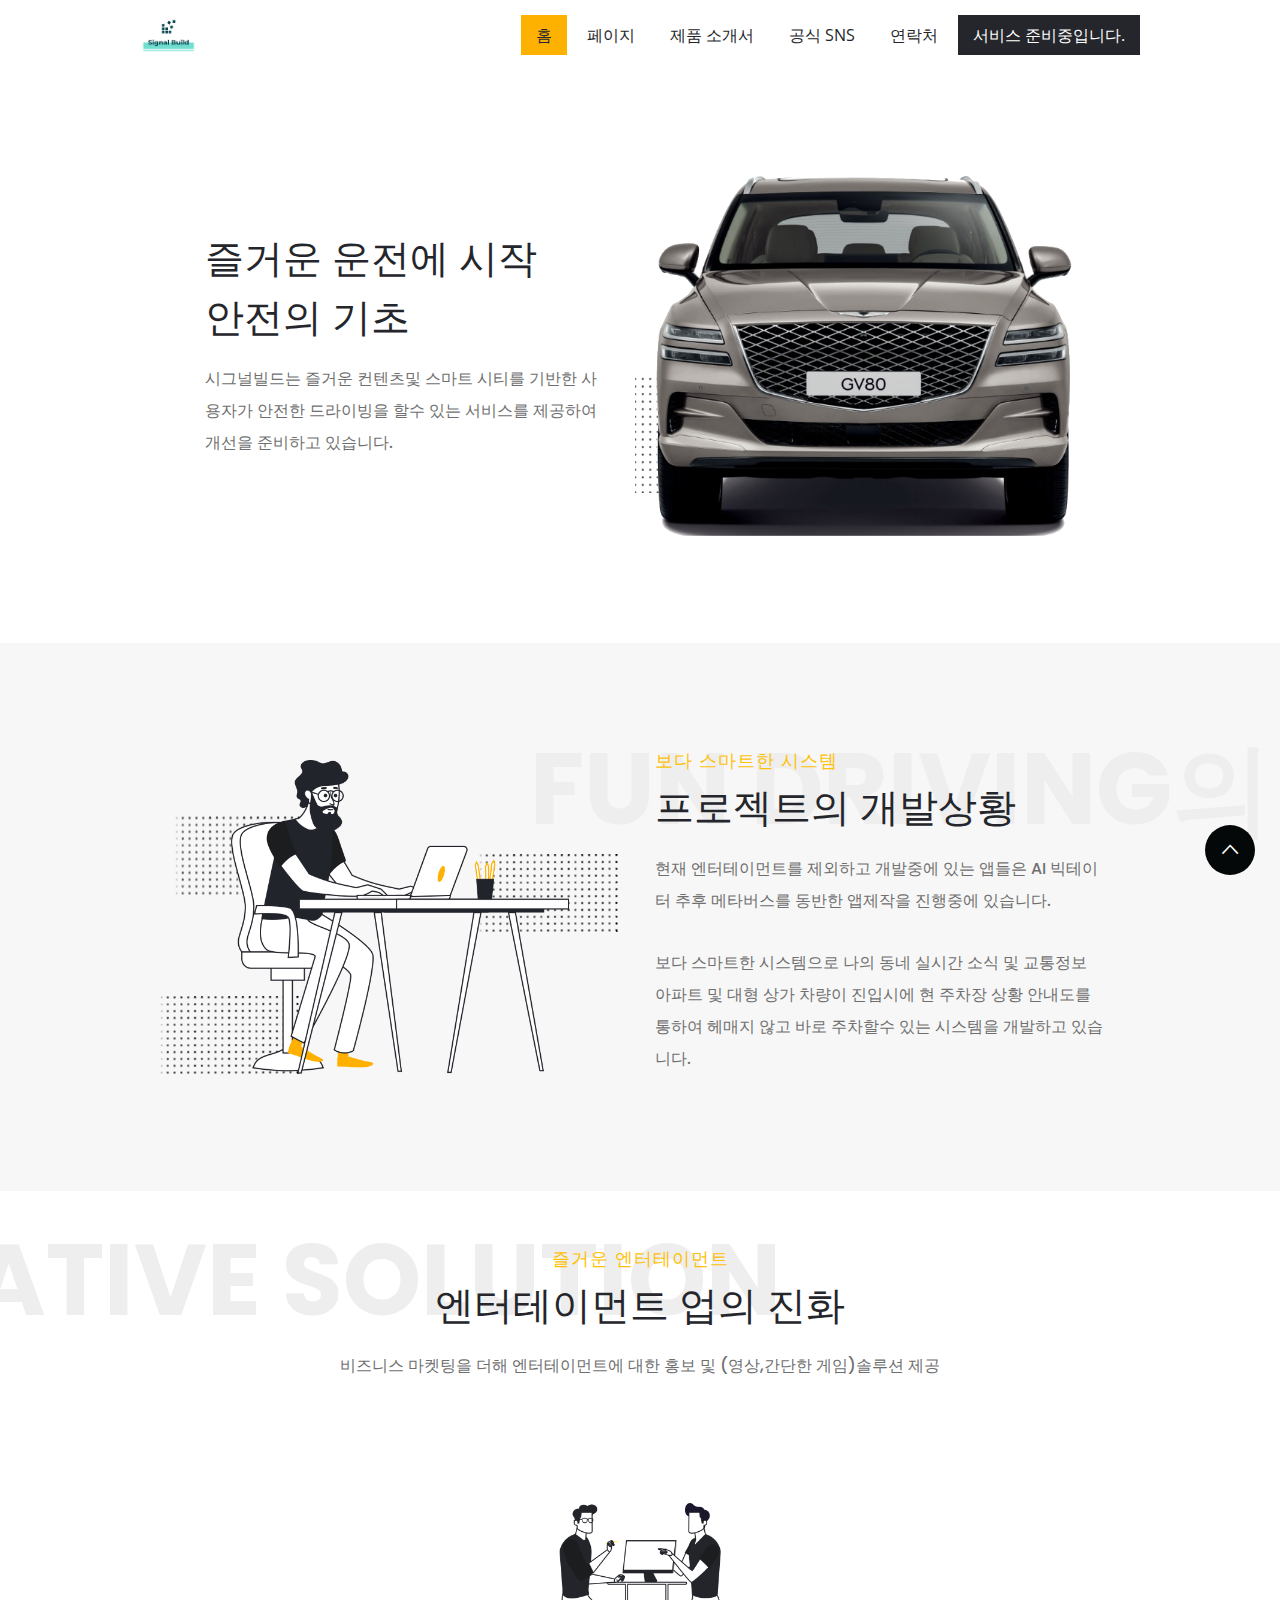
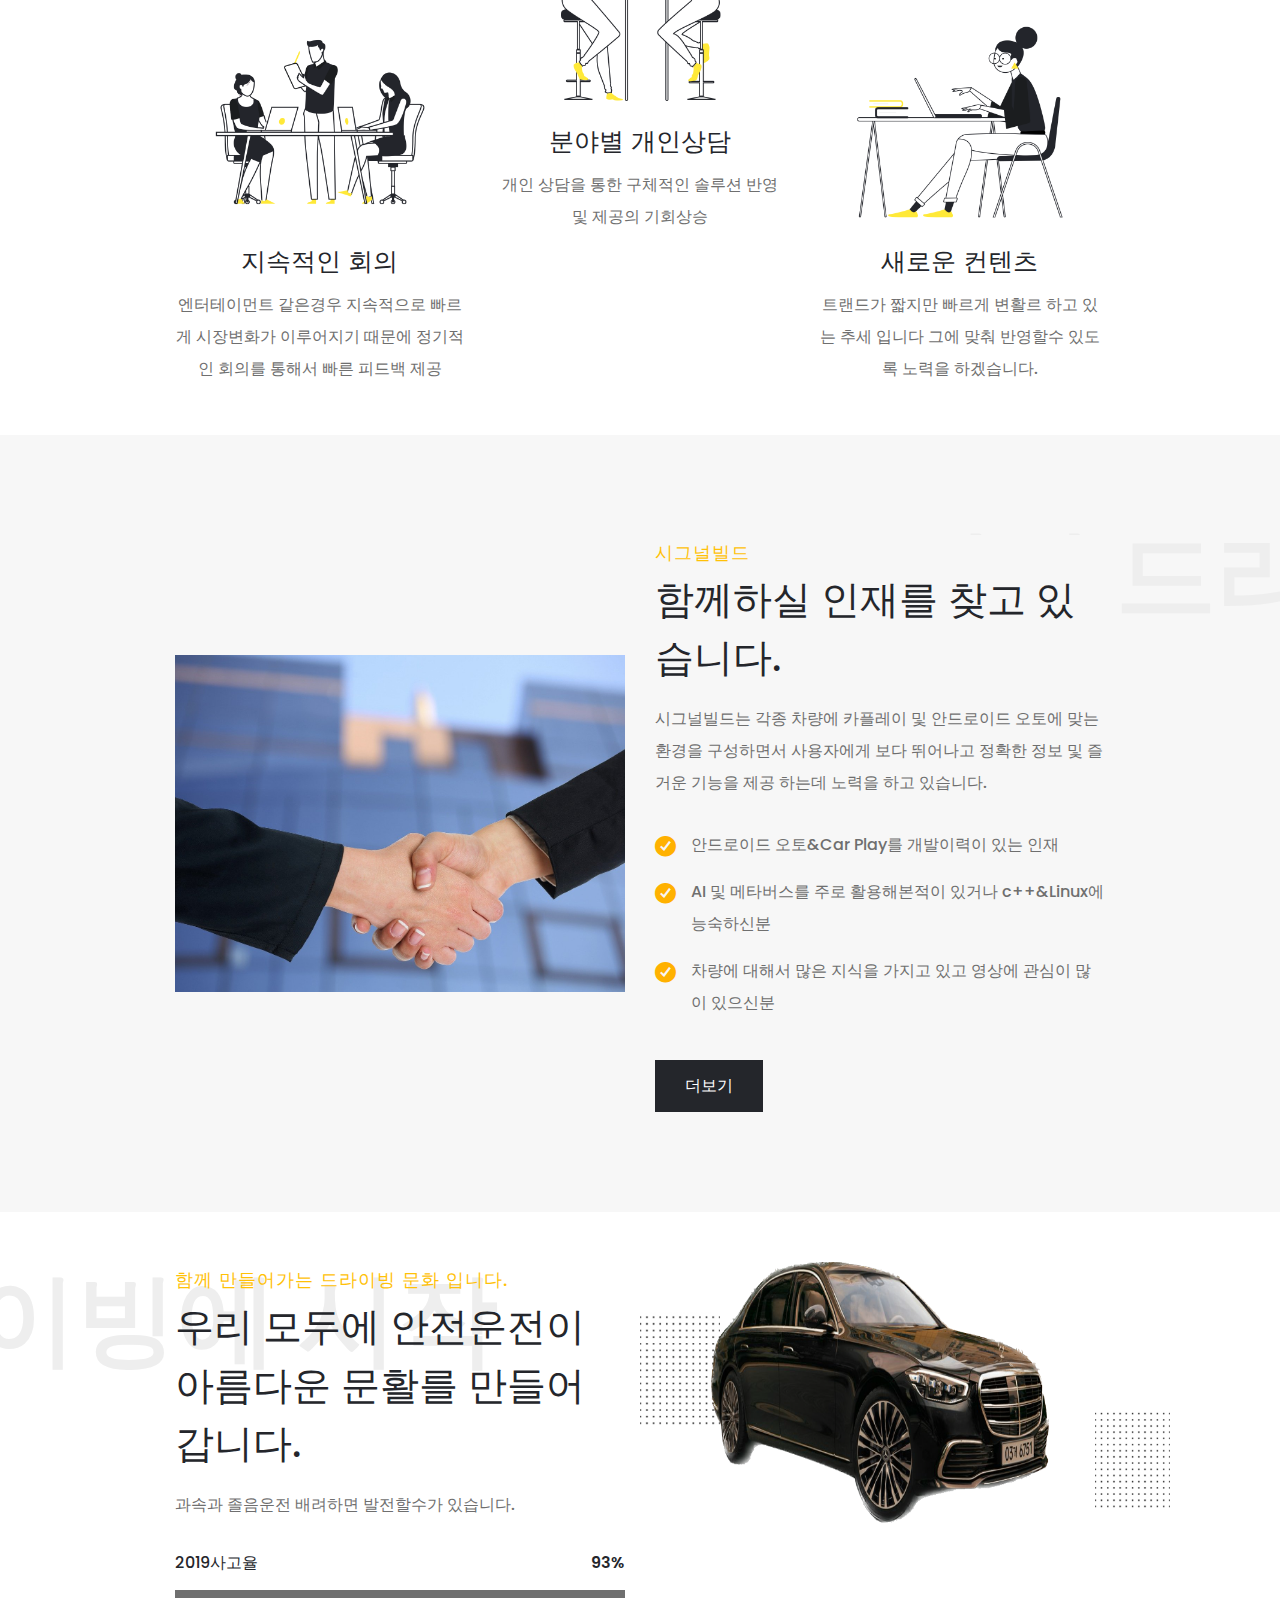
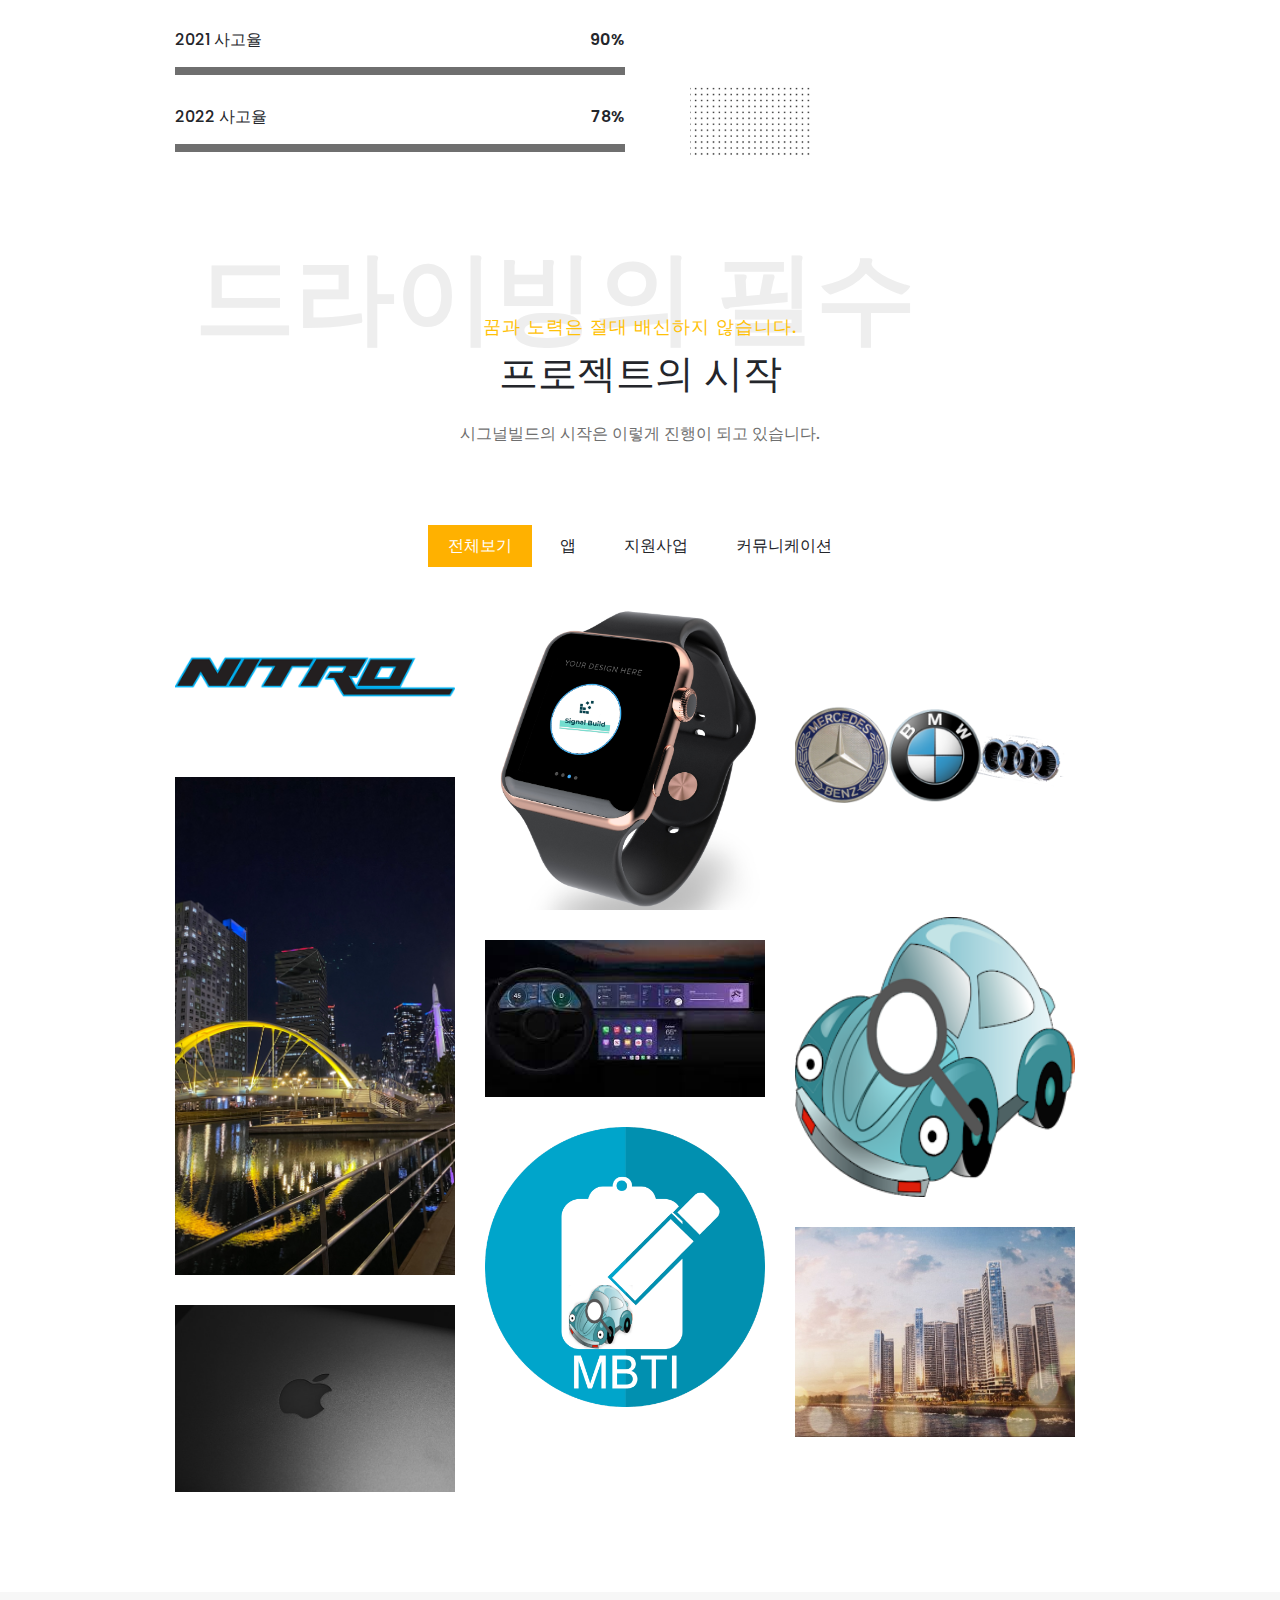
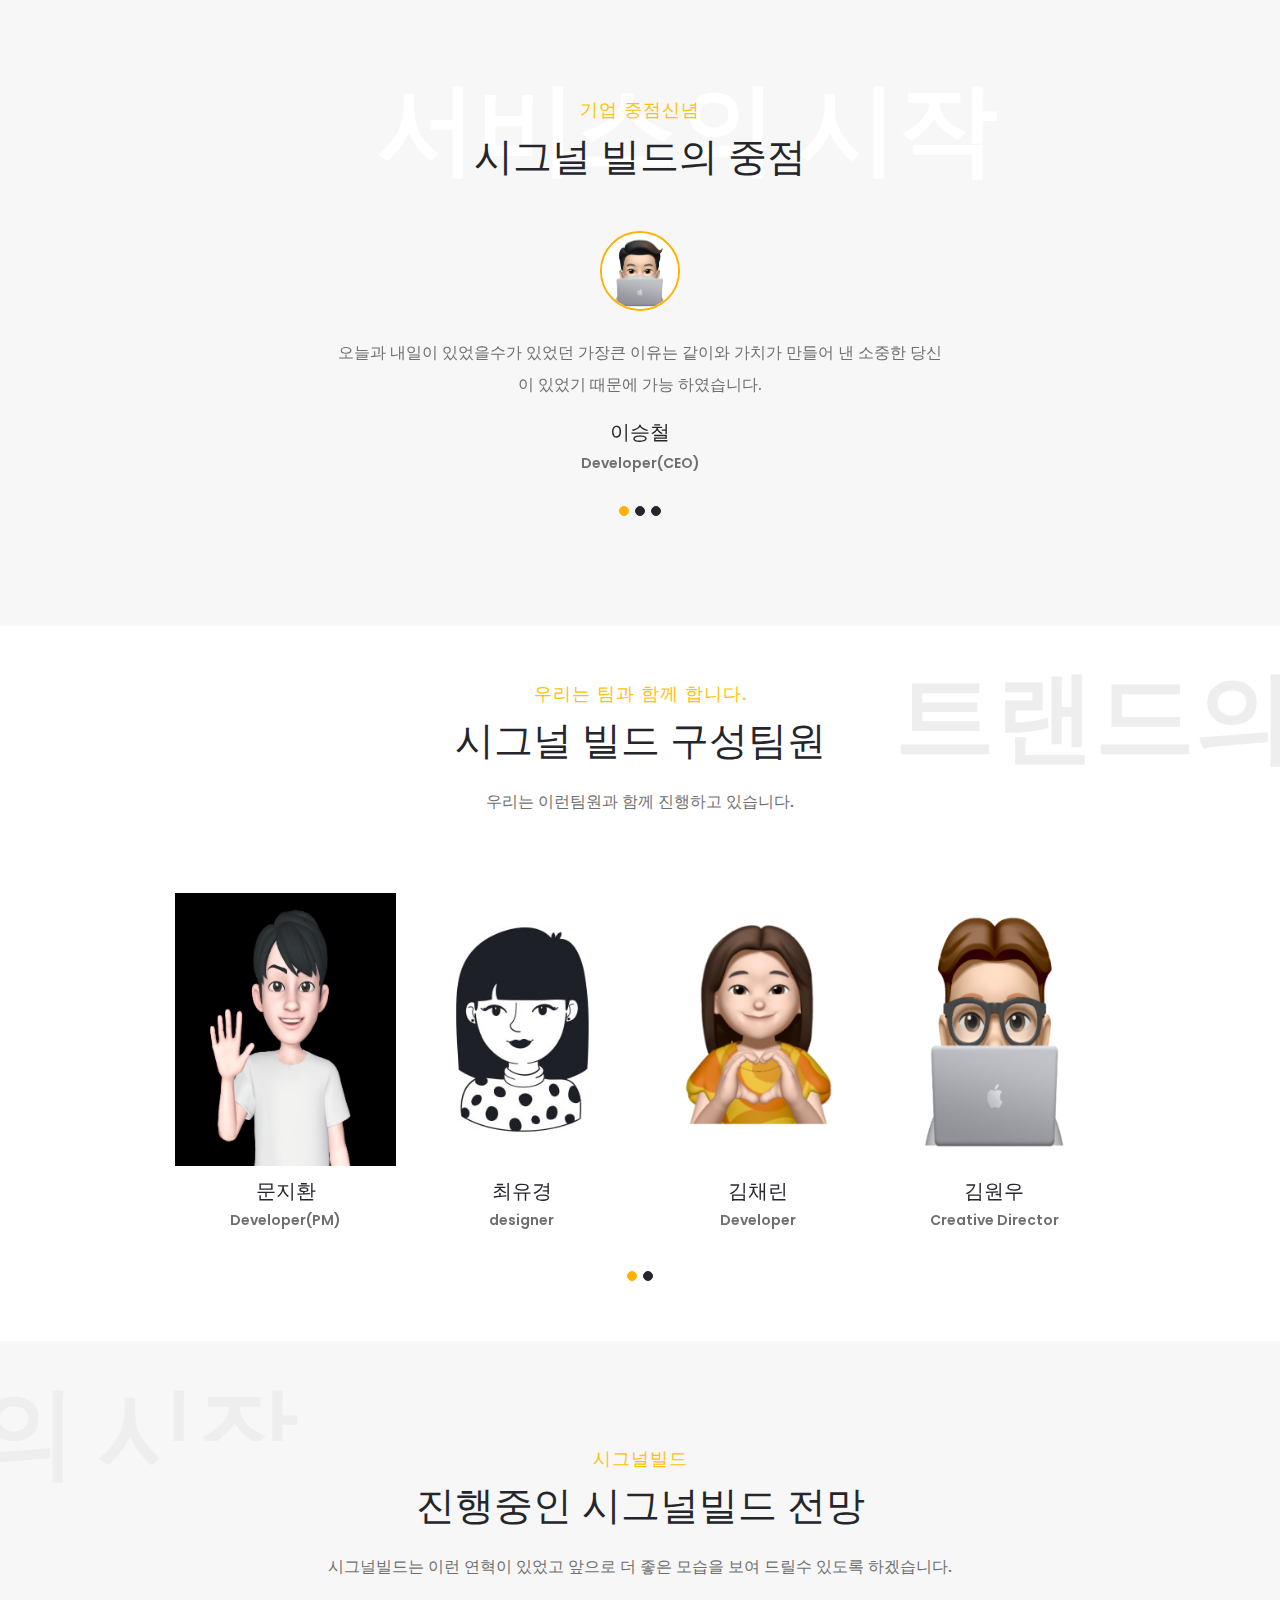
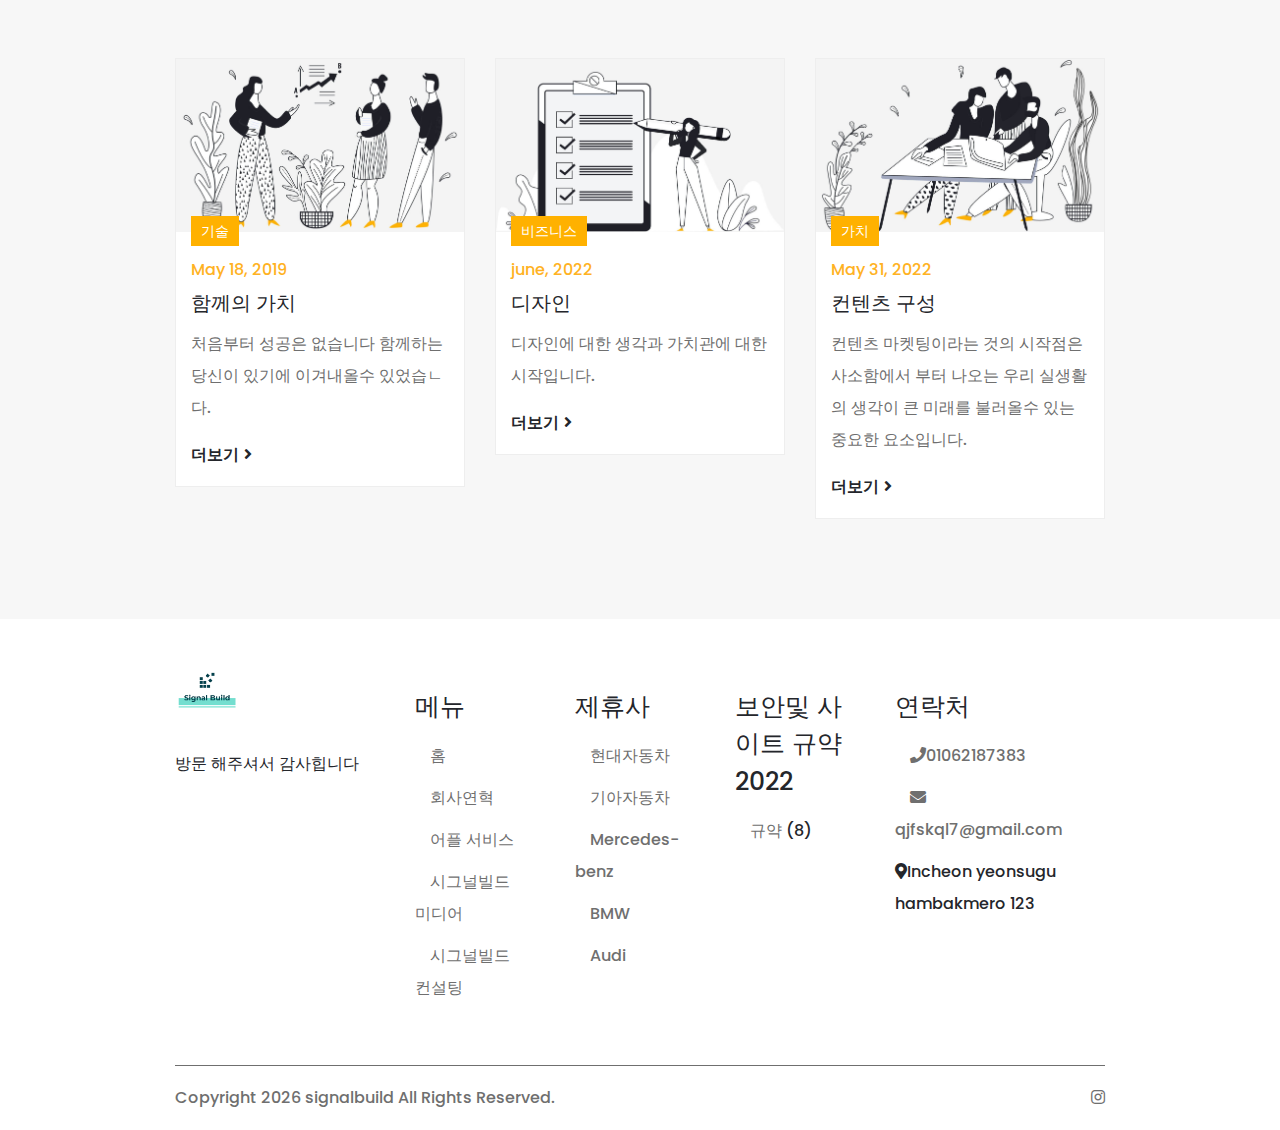
<file: html/index.html>
<!doctype html>
<html lang="ko">
   <head>
      <!-- Required meta tags -->
      <meta charset="utf-8">
      <meta property="og:url" content="https://signalbuild.netlify.app">
      <meta property="og:title" content="시그널빌드 - 펀한 드라이빙에 시작점">
      <meta property="og:description" content="편한 드라이빙에 시작 시그널 빌드입니다.">
      <meta property="og:image" content="https://signalbuild.netlify.app/logo.png">
      <meta property="og:type" content="website">
      <meta name="description" content="즐거운 드라이빙의 시작인 시그널 빌드 입니다.">
      <meta name="viewport" content="width=device-width, user-scalable=no">
      <meta property="og:image" content="https://signalbuild.netlify.app/signal/html/preview.png">
      <meta name="google-site-verification" content="rjaigj9p_mIY58AGvY9m81Uc2pw52qYnprjuLxuzDOk" />
      <meta name="naver-site-verification" content="3b1975da703b940334ece3cbda33af20294ccbc7" />
      
      <title>시그널빌드 - 펀한 드라이빙에 시작점</title>
      <!-- Favicon -->
      <link rel="shortcut icon" href="images/favicon.ico" />
      <!-- Bootstrap CSS -->
      <link rel="stylesheet" href="css/bootstrap.min.css">      
      <!-- Style CSS -->
      <link rel="stylesheet" href="css/animate.css">
      <!-- Typography CSS -->
      <link rel="stylesheet" href="css/typography.css">
      <!-- Style CSS -->
      <link rel="stylesheet" href="css/style.css">
      <!-- Responsive CSS -->
      <link rel="stylesheet" href="css/responsive.css">
   </head>
   <body>
      <!-- loading -->
      <div id="loading">
         <div id="loading-center">
            <img src="images/loader.gif" alt="loader">
         </div>
      </div>
      <!-- loading End -->
      <!-- Header Start -->
      <header id="main-header" class="header-one">
   <!-- menu start -->
   <nav id="menu-1" class="mega-menu" data-color="">
      <!-- menu list items container -->
      <div class="menu-list-items">
         <div class="container-fluid">
            <div class="row">
               <div class="col-sm-12">
                  <!-- menu logo -->
                  <ul class="menu-logo">
                     <li>
                        <a href="index.html"><img src="images/logo.png" alt="logo" class="img-fluid"></a>
                     </li>
                  </ul>
                  <!-- menu links -->
                  <ul class="menu-links">
                     <!-- active class -->
                     <li class="active">
                        <a href="javascript:void(0)">홈</a>
                        <!-- drop down multilevel  -->
                        <ul class="drop-down-multilevel">
                           <li class="active"><a href="index.html">시그널빌드</a></li>
                        </ul>
                     </li>
                     <li>
                        <a href="javascript:void(0)">페이지 </a>
                        <!-- drop down multilevel  -->
                        <ul class="drop-down-multilevel">
                           <li>
                              <a href="about-us.html">도움말 </a>
                              <!-- drop down second level -->                             
                           </li>
                           <li>
                              <a href="our-services.html">서비스 </a>
                              <!-- drop down second level -->      
                           </li>
                           <li>
                              <a href="clients-1.html">지원하는 클라이언트 </a>
                              <!-- drop down second level -->
                           </li>
                     </ul>
                  </li>
                  <li>
                     <a href="masonry-2-columns.html">제품 소개서</a>
                     <!-- drop down multilevel  -->
                     <ul class="drop-down-multilevel">
                     </ul>
                  </li>
                  <li>
                     <a href="https://www.instagram.com/signal_build/">공식 SNS</a>
                     <!-- drop down multilevel  -->
                     <ul class="drop-down-multilevel">
                     </ul>
                  </li>
                  <li>
                     <a href="contact-us.html">연락처</a>
                     <!-- drop down multilevel  -->
                  </li>
                  <li><a class="button btn-hdr" href="javascript:void(0)">서비스 준비중입니다.</a></li>
               </ul>
            </div>
         </div>
      </div>
   </div>
</nav>
<!-- menu end -->
</header>
<!-- Header End -->
      <!-- Slider Banner Start -->
      <div class="container">
      <div class="iq-banner">
         <div class="row slider-row justify-content-between">
            <div class="col-lg-6 align-self-center">
               <div class="slider-banner">
                  <h2 class="text-uppercase mb-3">즐거운 운전에 시작<br>안전의 기초</h2>
                  <p class="pr-lg-4 mb-4">시그널빌드는 즐거운 컨텐츠및 스마트 시티를 기반한 사용자가 안전한 드라이빙을 할수 있는 서비스를 제공하여 개선을 준비하고 있습니다.</p>
               </div>
            </div>
            <div class="col-lg-6">
               <div class="slider-image-1 slide-1">
                  <!-- <div class="slider-1"></div> -->
                  <div class="slider-2"></div>
                  <div class="slider-3"></div>
                  <div class="slider-4"></div>
                  <img class="banner-img img-fluid center-block wow bounce" src="images/slider/banner-1/new banner.png" alt="">
               </div>
            </div>
          </div>
      </div>
      </div>
      <!-- Slider Banner End -->
      <!-- Main-Content Start -->
      <div class="main-content">
         <!-- About-us Start -->
         <section id="iq-aboutus" class="iq-aboutus overview-block-ptb gray-bg">
            <div class="container">
               <div class="row align-items-center">
                  <div class="col-lg-6 text-center">
                     <img src="images/about/01.png" class="img-fluid w-75" alt="#">
                     <div class="iq-objects-style-1">
                        <span class="iq-objects-01" data-bottom="transform:translatey(-50px)" data-top="transform:translatey(-50px);">
                           <img src="images/effect/dotted-pattern-black.png" alt="drive02">
                        </span>
                        <span class="iq-objects-02" data-bottom="transform:translatey(50px)" data-top="transform:translatey(-100px);">
                           <img src="images/effect/dotted-pattern-black.png" alt="drive02">
                        </span>
                        <span class="iq-objects-03" data-bottom="transform:translatex(50px)" data-top="transform:translatex(-100px);">
                           <img src="images/effect/dotted-pattern-black.png" alt="drive02">
                        </span>
                     </div>
                  </div>
                  <div class="col-lg-6">
                     <div class="title-box text-left">
                        <span class="text-warning">보다 스마트한 시스템</span>
                        <h2 class="title">프로젝트의 개발상황</h2>
                        <p class="mb-0">현재 엔터테이먼트를 제외하고 개발중에 있는 앱들은 AI 빅테이터 추후 메타버스를 동반한 앱제작을 진행중에 있습니다.</p>
                     </div>
                     <p>보다 스마트한 시스템으로 나의 동네 실시간 소식 및 교통정보 아파트 및 대형 상가 차량이 진입시에 현 주차장 상황 안내도를 통하여 헤매지 않고 바로 주차할수 있는 시스템을 개발하고 있습니다.</p>
                  </div>
               </div>
            </div>
            <div class="scrolling-text top right default">
               <div data-bottom="transform:translatex(300px)" data-top="transform:translatex(0);">Fun Driving의 시작</div>
            </div>
         </section>
         <!-- About-us End -->
         <!-- Features Start -->
         <section class="iq-features">
            <div class="container">
               <div class="row">
                  <div class="col-lg-12 col-md-12">
                     <div class="title-box text-center">
                        <span class="text-warning">즐거운 엔터테이먼트</span>
                        <h2 class="title">엔터테이먼트 업의 진화</h2>
                        <p class="mb-0">비즈니스 마켓팅을 더해 엔터테이먼트에 대한 홍보 및 (영상,간단한 게임)솔루션 제공</p>
                     </div>
                  </div>
               </div>
               <div class="row">
                  <div class="col-lg-4 mb-lg-0 mb-5">
                     <div class="future-services text-center">
                        <div class="future-img mb-3">
                           <img src="images/features/01.png" class="img-fluid" alt="fancybox">
                        </div>
                        <h4 class="mb-2">지속적인 회의</h4>
                        <p class="mb-0">엔터테이먼트 같은경우 지속적으로 빠르게 시장변화가 이루어지기 때문에 정기적인 회의를 통해서 빠른 피드백 제공</p>
                     </div>
                  </div>
                  <div class="col-lg-4 mb-lg-0 mb-5">
                     <div class="future-services text-center mt-0">
                        <div class="future-img mb-3">
                           <img src="images/features/02.png" class="img-fluid" alt="fancybox">
                        </div>
                        <h4 class="mb-2">분야별 개인상담</h4>
                        <p class="mb-0">개인 상담을 통한 구체적인 솔루션 반영 및 제공의 기회상승</p>
                     </div>
                  </div>
                  <div class="col-lg-4">
                     <div class="future-services text-center">
                        <div class="future-img mb-3">
                           <img src="images/features/03.png" class="img-fluid" alt="fancybox">
                        </div>
                        <h4 class="mb-2">새로운 컨텐츠</h4>
                        <p class="mb-0">트랜드가 짧지만 빠르게 변활르 하고 있는 추세 입니다 그에 맞춰 반영할수 있도록 노력을 하겠습니다.</p>
                     </div>
                  </div>
               </div>
            </div>
            <div class="scrolling-text top left default">
               <div data-bottom="transform:translatex(-300px)" data-top="transform:translatex(0);">Creative Solution</div>
            </div>
         </section>
         <!-- Features End -->
         <!-- Project Start -->
         <section class="iq-project gray-bg">
            <div class="container gray-bg">
               <div class="row align-items-center">
                  <div class="col-lg-6 text-center">
                     <img src="images/project/handshake.jpg" class="img-fluid" alt="#">
                     <div class="iq-objects-style-1">
                        <span class="iq-objects-01" data-bottom="transform:translatey(-50px)" data-top="transform:translatey(-50px);">
                           <img src="images/effect/dotted-pattern-black.png" alt="drive02">
                        </span>
                        <span class="iq-objects-02" data-bottom="transform:translatey(50px)" data-top="transform:translatey(-100px);">
                           <img src="images/effect/dotted-pattern-black.png" alt="drive02">
                        </span>
                        <span class="iq-objects-03" data-bottom="transform:translatex(50px)" data-top="transform:translatex(-100px);">
                           <img src="images/effect/dotted-pattern-black.png" alt="drive02">
                        </span>
                     </div>
                  </div>
                  <div class="col-lg-6">
                     <div class="title-box text-left">
                        <span class="text-warning">시그널빌드</span>
                        <h2 class="title">함께하실 인재를 찾고 있습니다.</h2>
                        <p class="mb-0">시그널빌드는 각종 차량에 카플레이 및 안드로이드 오토에 맞는 환경을 구성하면서 사용자에게 보다 뛰어나고 정확한 정보 및 즐거운 기능을 제공 하는데 노력을 하고 있습니다.</p>
                     </div>
                     <ul class="iq-list">
                        <li><i class="ion ion-checkmark-circled"></i><span>안드로이드 오토&Car Play를 개발이력이 있는 인재</span></li>
                        <li><i class="ion ion-checkmark-circled"></i><span>AI 및 메타버스를 주로 활용해본적이 있거나 c++&Linux에 능숙하신분</span></li>
                        <li><i class="ion ion-checkmark-circled"></i><span>차량에 대해서 많은 지식을 가지고 있고 영상에 관심이 많이 있으신분</span></li>
                     </ul>
                     <a class="button " href="#">더보기</a>
                  </div>
               </div>
            </div>
            <div class="scrolling-text top right default">
               <div data-bottom="transform:translatex(300px)" data-top="transform:translatex(0);">펀한 드라이빙</div>
            </div>
         </section>
         <!-- Project End -->
         <!-- Progress Bar Start -->
         <section class="iq-progress">
            <div class="container">
               <div class="row flex-row-reverse">
                  <div class="col-lg-6 text-center">
                     <img src="images/choose-us/MB.png" class="img-fluid w-75" alt="fancybox">
                     <div class="iq-objects-style-2 right">
                        <span class="iq-objects-01" data-bottom="transform:translatey(-50px)" data-top="transform:translatey(-50px);">
                           <img src="images/effect/01.jpg" alt="drive02">
                        </span>
                        <span class="iq-objects-02" data-bottom="transform:translatey(50px)" data-top="transform:translatey(-100px);">
                           <img src="images/effect/02.jpg" alt="drive02">
                        </span>
                        <span class="iq-objects-03" data-bottom="transform:translatex(50px)" data-top="transform:translatex(-100px);">
                           <img src="images/effect/03.jpg" alt="drive02">
                        </span>
                     </div>
                  </div>
                  <div class="col-lg-6">
                     <div class="title-box text-left">
                        <span class="text-warning">함께 만들어가는 드라이빙 문화 입니다.</span>
                        <h2 class="title">우리 모두에 안전운전이 아름다운 문활를 만들어 갑니다.</h2>
                        <p class="mb-0">과속과 졸음운전 배려하면 발전할수가 있습니다.</p>
                     </div>
                     <div class="iq-services-box text-left">
                        <div class="services-content">
                           <h6>2019사고율</h6>
                           <span class="progress-value">93%</span>
                           <div class="iq-progress-bar">
                              <span data-percent="93"></span>
                           </div>
                        </div>
                        <div class="services-content">
                           <h6>2021 사고율</h6>
                           <span class="progress-value">90%</span>
                           <div class="iq-progress-bar">
                              <span data-percent="90"></span>
                           </div>
                        </div>
                        <div class="services-content">
                           <h6>2022 사고율</h6>
                           <span class="progress-value">78%</span>
                           <div class="iq-progress-bar">
                              <span data-percent="78"></span>
                           </div>
                        </div>
                     </div>
                  </div>
               </div>
            </div>
            <div class="scrolling-text top left default">
               <div data-bottom="transform:translatex(-300px)" data-top="transform:translatex(0);">드라이빙에 시작</div>
            </div>
         </section>
         <!-- Progress Bar End -->
         <!-- Portfolio-start  -->
         <section id="our-portfolio" class="iq-portfolio-page overview-block-ptb gray-light-bg">
            <div class="container">
               <div class="row">
                  <div class="col-lg-12">
                     <div class="title-box text-center">
                        <span class="text-warning">꿈과 노력은 절대 배신하지 않습니다.</span>
                        <h2 class="title">프로젝트의 시작</h2>
                        <p class="mb-0">시그널빌드의 시작은 이렇게 진행이 되고 있습니다.</p>
                     </div>
                  </div>
               </div>
               <div class="row">
                  <div class="col-sm-12">
                     <div class="iq-masonry-block">
                        <div class="isotope-filters isotope-tooltip">
                           <button data-filter="" class="active">전체보기</button>
                           <button data-filter=".branding">앱</button>
                           <button data-filter=".illustration">지원사업</button>
                           <button data-filter=".web-design">커뮤니케이션</button>
                        </div>
                        <div class="iq-masonry iq-columns-3 ">
                           <div class="iq-masonry-item branding">
                              <div class="iq-portfolio">
                                 <a href="portfolio-details.html" class="iq-portfolio-img"><img src="images/portfolio/04.jpg" class="img-fluid" alt="#"/></a>
                                 <div class="iq-portfolio-content">
                                    <h6><a href="portfolio-details.html">드라이버 부스트</a></h6>
                                    <ul>
                                       <li>브랜딩</li>
                                    </ul>
                                 </div>
                              </div>
                           </div>
                           <div class="iq-masonry-item web-design">
                              <div class="iq-portfolio">
                                 <a href="portfolio-details.html" class="iq-portfolio-img"><img src="images/portfolio/03.jpg" class="img-fluid" alt="#" /></a>
                                 <div class="iq-portfolio-content">
                                    <h6><a href="portfolio-details.html">프로젝트3</a></h6>
                                    <ul>
                                       <li>스마트 드라이빙 앱</li>
                                    </ul>
                                 </div>
                              </div>
                           </div>
                           <div class="iq-masonry-item illustration">
                              <div class="iq-portfolio">
                                 <a href="portfolio-details.html" class="iq-portfolio-img"><img src="images/portfolio/02.jpg" class="img-fluid" alt="#"  /></a>
                                 <div class="iq-portfolio-content">
                                    <h6><a href="portfolio-details.html">고객사</a></h6>
                                    <ul>
                                       <li>고객사</li>
                                    </ul>
                                 </div>
                              </div>
                           </div>
                           <div class="iq-masonry-item branding">
                              <div class="iq-portfolio">
                                 <a href="portfolio-details.html" class="iq-portfolio-img"><img src="images/portfolio/01.jpg" class="img-fluid" alt="#" /></a>
                                 <div class="iq-portfolio-content">
                                    <h6><a href="portfolio-details.html">The Life 송도</a></h6>
                                    <ul>
                                       <li>The Life 송도</li>
                                    </ul>
                                 </div>
                              </div>
                           </div>
                           <div class="iq-masonry-item branding">
                              <div class="iq-portfolio">
                                 <a href="portfolio-details.html" class="iq-portfolio-img"><img  src="images/portfolio/05.jpg" class="img-fluid" alt="#"/></a>
                                 <div class="iq-portfolio-content">
                                    <h6><a href="portfolio-details.html">나의차량얼굴은?</a></h6>
                                    <ul>
                                       <li>이미지 대조 엔터테이먼트</li>
                                    </ul>
                                 </div>
                              </div>
                           </div>
                           <div class="iq-masonry-item web-design">
                              <div class="iq-portfolio">
                                 <a href="portfolio-details.html" class="iq-portfolio-img"><img src="images/portfolio/06.jpg" class="img-fluid" alt="#"/></a>
                                 <div class="iq-portfolio-content">
                                    <h6><a href="portfolio-details.html"></a></h6>
                                    <ul>
                                       <li>웹 디자인</li>
                                    </ul>
                                 </div>
                              </div>
                           </div>
                           <div class="iq-masonry-item illustration">
                              <div class="iq-portfolio">
                                 <a href="portfolio-details.html" class="iq-portfolio-img"><img src="images/portfolio/07.jpg" class="img-fluid" alt="#"/></a>
                                 <div class="iq-portfolio-content">
                                    <h6><a href="portfolio-details.html">나의 어울리는 MBTI별 자동차는</a></h6>
                                    <ul>
                                       <li>MBTI별 어울리는 자동차는?</li>
                                    </ul>
                                 </div>
                              </div>
                           </div>
                           <div class="iq-masonry-item branding">
                              <div class="iq-portfolio">
                                 <a href="portfolio-details.html" class="iq-portfolio-img"><img src="images/portfolio/08.jpg" class="img-fluid" alt="#"/></a>
                                 <div class="iq-portfolio-content">
                                    <h6><a href="portfolio-details.html">스마트시티 (SK오션뷰)</a></h6>
                                    <ul>
                                       <li>브랜딩</li>
                                    </ul>
                                 </div>
                              </div>
                           </div>
                           <div class="iq-masonry-item branding">
                              <div class="iq-portfolio">
                                 <a href="portfolio-details.html" class="iq-portfolio-img"><img  src="images/portfolio/09.jpg" class="img-fluid" alt="#" /></a>
                                 <div class="iq-portfolio-content">
                                    <h6><a href="portfolio-details.html">영상제작</a></h6>
                                    <ul>
                                       <li>시그널빌드</li>
                                    </ul>
                                 </div>
                              </div>
                           </div>
                        </div>
                     </div>
                  </div>
               </div>
            </div>
            <div class="scrolling-text top right default">
               <div data-bottom="transform:translatex(-300px)" data-top="transform:translatex(0);">드라이빙의 필수</div>
            </div>
         </section>
         <!-- Portfolio End  -->
         <!-- Client Testimonial start -->
         <section id="our-clients" class=" overview-block-ptb our-clients gray-bg">
            <div class="container">
               <div class="row">
                  <div class="col-sm-12">
                     <div class="title-box text-center">
                        <span class="text-warning">기업 중점신념</span>
                        <h2 class="title">시그널 빌드의 중점</h2>
                     </div>
                  </div>
               </div>
               <div class="row justify-content-center">
                  <div class="col-lg-8 col-md-8">
                     <div class="owl-carousel" data-autoplay="true" data-loop="true" data-nav="false" data-dots="true" data-items="1" data-items-laptop="1" data-items-tab="1" data-items-mobile="1" data-items-mobile-sm="1" data-margin="15">
                        <div class="item">
                           <div class="iq-client">
                              <div class="client-img">
                                 <img alt="#" class="img-fluid rounded-circle" src="images/testimonial/01.jpg">
                              </div>
                              <p> 오늘과 내일이 있었을수가 있었던 가장큰 이유는 같이와 가치가 만들어 낸 소중한 당신이 있었기 때문에 가능 하였습니다. </p>
                              <div class="client-info">
                                 <div class="client-name">
                                    <h5>이승철</h5>
                                    <span class="sub-title">Developer(CEO)</span>
                                 </div>
                              </div>
                           </div>
                        </div>
                        <div class="item">
                           <div class="iq-client">
                              <div class="client-img">
                                 <img alt="#" class="img-fluid rounded-circle" src="images/testimonial/02.jpg">
                              </div>
                              <p> 아쉬움이 공존할 시간에 나 자신이 노력하면 해결할수 있다라고 생각합니다. </p>
                              <div class="client-info">
                                 <div class="client-name">
                                    <h5>문지환</h5>
                                    <span class="sub-title">Developer.PM</span>
                                 </div>
                              </div>
                           </div>
                        </div>
                        <div class="item">
                           <div class="iq-client">
                              <div class="client-img">
                                 <img alt="#" class="img-fluid rounded-circle" src="images/testimonial/03.jpg">
                              </div>
                              <p>디자인은 시각화로만 보는것이 아닌 예술작품의 시작점이라고 할수가 있습니다.</p>
                              <div class="client-info">
                                 <div class="client-name">
                                    <h5>최유경</h5>
                                    <span class="sub-title">디자이너</span>
                                 </div>
                              </div>
                           </div>
                        </div>
                     </div>
                  </div>
               </div>
            </div>
            <div class="scrolling-text top left white">
               <div data-bottom="transform:translatex(300px)" data-top="transform:translatex(0);">서비스의 시작</div>
            </div>
         </section>
         <!--Client Testimonial end -->
         <!-- Our Team start -->
         <section id="our-team" class="our-team">
            <div class="container">
               <div class="row">
                  <div class="col-sm-12">
                     <div class="title-box text-center">
                        <span class="text-warning">우리는 팀과 함께 합니다.</span>
                        <h2 class="title">시그널 빌드 구성팀원</h2>
                        <p class="mb-0">우리는 이런팀원과 함께 진행하고 있습니다.</p>
                     </div>
                  </div>
               </div>
               <div class="row">
                  <div class="col-lg-12 col-md-12">
                     <div class="owl-carousel" data-autoplay="true" data-loop="true" data-nav="false" data-dots="true" data-items="4" data-items-laptop="4" data-items-tab="2" data-items-mobile="1" data-items-mobile-sm="1" data-margin="15">
                        <div class="item">
                           <div class="iq-team">
                              <div class="iq-team-img">
                                 <img src="images/team/10.jpg" class="img-fluid center-block" alt="#0">
                                 <div class="share">
                                    <ul>
                                       <li><a href="#"><i class="fab fa-github"></i></a></li>
                                       <li><a href="#"><i class="fab fa-instagram"></i></a></li>
                                    </ul>
                                 </div>
                              </div>
                              <div class="iq-team-info text-center">
                                 <a href="team-details.html"><h5>문지환</h5></a>
                                 <span class="team-post">Developer(PM)</span>
                              </div>
                           </div>
                        </div>
                        <div class="item">
                           <div class="iq-team">
                              <div class="iq-team-img">
                                 <img src="images/team/02.jpg" class="img-fluid center-block" alt="#1">
                                 <div class="share">
                                    <ul>
                                       <li><a href="#"><i class="fab fa-instagram"></i></a></li>
                                    </ul>
                                 </div>
                              </div>
                              <div class="iq-team-info text-center">
                                 <a href="team-details.html"><h5>최유경</h5></a>
                                 <span class="team-post"> designer </span>
                              </div>
                           </div>
                        </div>
                        <div class="item">
                           <div class="iq-team">
                              <div class="iq-team-img">
                                 <img src="images/team/03.jpg" class="img-fluid center-block" alt="#2">
                                 <div class="share">
                                    <ul>
                                       <li><a href="#"><i class="fab fa-github"></i></a></li>
                                       <li><a href="#"><i class="fab fa-instagram"></i></a></li>
                                    </ul>
                                 </div>
                              </div>
                              <div class="iq-team-info text-center">
                                 <a href="team-details.html"><h5>김채린</h5></a>
                                 <span class="team-post">Developer</span>
                              </div>
                           </div>
                        </div>
                        <div class="item">
                           <div class="iq-team">
                              <div class="iq-team-img">
                                 <img src="images/team/04.jpg" class="img-fluid center-block" alt="#3">
                                 <div class="share">
                                    <ul>
                                       <li><a href="#"><i class="fab fa-github"></i></a></li>
                                       <li><a href="#"><i class="fab fa-instagram"></i></a></li>
                                    </ul>
                                 </div>
                              </div>
                              <div class="iq-team-info text-center">
                                 <a href="team-details.html"><h5>김원우</h5></a>
                                 <span class="team-post"> Creative Director </span>
                              </div>
                           </div>
                        </div>
                        <div class="item">
                           <div class="iq-team">
                              <div class="iq-team-img">
                                 <img src="images/team/01.jpg" class="img-fluid center-block" alt="#4">
                                 <div class="share">
                                    <ul>
                                       <li><a href="#"><i class="fab fa-instagram"></i></a></li>
                                       <li><a href="#"><i class="fab fa-github"></i></a></li>
                                    </ul>
                                 </div>
                              </div>
                              <div class="iq-team-info text-center">
                                 <a href="team-details.html"><h5>이승철</h5></a>
                                 <span class="team-post">Developer(CEO)</span>
                              </div>
                           </div>
                        </div>
                     </div>
                  </div>
               </div>
            </div>
            <div class="scrolling-text top right default">
               <div data-bottom="transform:translatex(300px)" data-top="transform:translatex(0);">트랜드의 선두</div>
            </div>
         </section>
         <!-- Our Team  end -->
         <!-- Our Blog Start -->
         <section id="our-blog" class="blog gray-bg">
            <div class="container gray-bg">
               <div class="row">
                  <div class="col-sm-12">
                     <div class="title-box text-center">
                        <span class="text-warning">시그널빌드</span>
                        <h2 class="title">진행중인 시그널빌드 전망</h2>
                        <p class="mb-0">시그널빌드는 이런 연혁이 있었고 앞으로 더 좋은 모습을 보여 드릴수 있도록 하겠습니다.</p>
                     </div>
                  </div>
               </div>
               <div class="row">
                  <div class="col-lg-12 col-md-12">
                     <div class="owl-carousel" data-autoplay="true" data-loop="true" data-nav="false" data-dots="true" data-items="3" data-items-laptop="3" data-items-tab="2" data-items-mobile="1" data-items-mobile-sm="1" data-margin="30">
                        <div class="item">
                           <div class="iq-blog-box">
                              <div class="iq-blog-image clearfix">
                                 <img src="images/blog/01.jpg" class="img-fluid center-block" alt="blogimage0">
                                 <ul class="iq-blogtag">
                                    <li><a href="#">기술</a></li>
                                 </ul>
                              </div>
                              <div class="iq-blog-detail">
                                 <div class="iq-blog-meta">
                                    <ul>
                                       <li class="list-inline-item">
                                          <a href="#" class="main-color" rel="bookmark">May 18, 2019</a>
                                       </li>
                                    </ul>
                                 </div>
                                 <div class="blog-title">
                                    <a href=404-1.html">
                                       <h5>함께의 가치</h5>
                                    </a>
                                 </div>
                                 <p>처음부터 성공은 없습니다 함께하는 당신이 있기에 이겨내올수 있었습ㄴ다. </p>
                                 <a class="btn-link" href="404-1.html">더보기<i class="fa fa-angle-right" aria-hidden="true"></i></a>
                              </div>
                           </div>
                        </div>
                        <div class="item">
                           <div class="iq-blog-box">
                              <div class="iq-blog-image clearfix">
                                 <img src="images/blog/02.jpg" class="img-fluid center-block" alt="blogimage1">
                                 <ul class="iq-blogtag">
                                    <li><a href="#">비즈니스</a></li>
                                 </ul>
                              </div>
                              <div class="iq-blog-detail">
                                 <div class="iq-blog-meta">
                                    <ul>
                                       <li class="list-inline-item">
                                          <a href="#" class="main-color" rel="bookmark">june, 2022</a>
                                       </li>
                                    </ul>
                                 </div>
                                 <div class="blog-title">
                                    <a href="404-1.html">
                                       <h5>디자인</h5>
                                    </a>
                                 </div>
                                 <p>디자인에 대한 생각과 가치관에 대한 시작입니다.</p>
                                 <a class="btn-link" href="404-1.html">더보기<i class="fa fa-angle-right" aria-hidden="true"></i></a>
                              </div>
                           </div>
                        </div>
                        <div class="item">
                           <div class="iq-blog-box">
                              <div class="iq-blog-image clearfix">
                                 <img src="images/blog/03.jpg" class="img-fluid center-block" alt="blogimage2">
                                 <ul class="iq-blogtag">
                                    <li><a href="#">가치</a></li>
                                 </ul>
                              </div>
                              <div class="iq-blog-detail">
                                 <div class="iq-blog-meta">
                                    <ul>
                                       <li class="list-inline-item">
                                          <a href="#" class="main-color" rel="bookmark">May 31, 2022</a>
                                       </li>
                                    </ul>
                                 </div>
                                 <div class="blog-title">
                                    <a href="404-1.html">
                                       <h5>컨텐츠 구성</h5>
                                    </a>
                                 </div>
                                 <p>컨텐츠 마켓팅이라는 것의 시작점은 사소함에서 부터 나오는 우리 실생활의 생각이 큰 미래를 불러올수 있는 중요한 요소입니다.</p>
                                 <a class="btn-link" href="404-1.html">더보기<i class="fa fa-angle-right"  aria-hidden="true"></i></a>
                              </div>
                           </div>
                        </div>
                     </div>
                  </div>
               </div>
            </div>
            <div class="scrolling-text top left default">
               <div data-bottom="transform:translatex(-300px)" data-top="transform:translatex(0);">재미의 시작</div>
            </div>
         </section>
         <!--Our Blog End -->
      
   <!-- Main-Content End -->
      <!-- Footer Start -->
      <footer>
         
         <div class="container">
            <div class="footer-top mt-5">
               <div class="row">
                  <div class="col-lg-3 col-md-6 col-sm-6">
                     <div class="footer-logo">
                        <a href="#">
                        <img class="img-fluid" src="images/logo.png" alt="SignalBuild">
                        </a>
                     </div>
                     <div class="widget">
                        <div class="textwidget">
                           <p>방문 해주셔서 감사힙니다</p>
                        </div>
                     </div>
                  </div>
                  <div class="col-lg-2 col-md-6 col-sm-6">
                     <div class="widget">
                        <h4 class="footer-title">메뉴</h4>
                        <ul>
                           <li><a href="index.html" aria-current="page">홈</a></li>
                           <li><a href="our-services-1.html">회사연혁</a></li>
                           <li><a href="our-team-1.html">어플 서비스</a></li>
                           <li><a href="two-column-blog.html">시그널빌드 미디어</a></li>
                           <li><a href="faq-1.html">시그널빌드 컨설팅</a></li>
                        </ul>
                     </div>
                  </div>
                  <div class="col-lg-2 col-md-6 col-sm-6">
                     <div class="widget">
                        <h4 class="footer-title">제휴사</h4>
                        <ul>
                           <li><a href="https://www.hyundai.com/kr/ko/e" aria-current="page">현대자동차</a></li>
                           <li><a href="https://www.kia.com/kr/main.html?utm_source=google_SA&utm_medium=AD202207&utm_campaign=KiaSales2022_brand&utm_content=keyword_pc&utm_term=%EA%B8%B0%EC%95%84%EC%9E%90%EB%8F%99%EC%B0%A8&cmpid=kr_dp_google-searchPC_brand_220701_Sales2022-07&gclid=EAIaIQobChMIrbKLxd6D-QIVRmoqCh3e8ghuEAAYASAAEgI55vD_BwE">기아자동차</a></li>
                           <li><a href="https://www.mercedes-benz.de/?group=all&subgroup=see-all&view=BODYTYPE">Mercedes-benz</a></li>
                           <li><a href="https://www.bmw.de/de/home.html">BMW</a></li>
                           <li><a href="https://www.audi.de/de/brand/de.html">Audi</a></li>
                        </ul>
                     </div>
                  </div>
                  <div class="col-lg-2 col-md-6 col-sm-6">
                     <div class="widget">
                        <h4 class="footer-title iq-rmt-30">보안및 사이트 규약 2022</h4>
                        <ul>
                           <li><a href="#">규약</a>&nbsp;(8)</li>
                        </ul>
                     </div>
                  </div>
                  <div class="col-lg-3 col-md-6 col-sm-6">
                     <div class="widget">
                        <h4 class="footer-title contact-info">연락처</h4>
                        <ul class="iq-contact">
                           <li>
                              <a href="tel:+821062187383"><i class="fas fa-phone"></i>01062187383</a>
                           </li>
                           <li>
                              <a href="mailto:qjfskql7@naver.com"><i class="fas fa-envelope"></i>qjfskql7@gmail.com</a>
                           </li>
                           <li>
                           </li>
                           <li>
                              <p><i class="fas fa-map-marker-alt"></i>Incheon yeonsugu hambakmero 123</p>
                           </li>
                        </ul>
                     </div>
                  </div>
               </div>
               <div class="copyright-footer pb-3 pt-3">
                  <div class="row">
                     <div class="col-lg-6 col-md-6 mb-2 mb-lg-0">
                        <span class="copyright">Copyright <script>document.write(new Date().getFullYear())</script> signalbuild All Rights Reserved.</span>
                     </div>
                     <div class="col-lg-6 col-md-6">
                        <div class="social-icone">
                           <ul>
                              <li class="d-inline"><a href="https://www.instagram.com/"><i class="fab fa-instagram"></i></a></li>
                           </ul>
                        </div>
                     </div>
                  </div>
               </div>
            </div>
         </div>
      </footer>
      <!-- Footer End -->
      <!-- back-to-top -->
      <div id="back-to-top">
         <a class="top" id="top" href="#top"> <i class="ion-ios-arrow-up"></i> </a>
      </div>
      <!-- back-to-top End -->
      <!-- jQuery first, then Popper.js, then Bootstrap JS -->
      <script src="js/jquery-1.11.1.min.js" ></script>
      <!-- popper  -->
      <script src="js/popper.min.js"></script>
      <!--  bootstrap -->
      <script src="js/bootstrap.min.js" ></script>
      <!-- Appear JavaScript -->
      <script src="js/appear.js"></script>
      <!-- Mega menu JavaScript -->
      <script src="js/mega_menu.min.js"></script>
      <!-- Count Down JavaScript -->
      <script src="js/countdown.min.js"></script>
      <!-- Owl Carousel JavaScript -->
      <script src="js/owl.carousel.min.js"></script>
      <!-- Magnific Popup JavaScript -->
      <script src="js/jquery.magnific-popup.min.js"></script>
      <!--  Counter -->
      <script src="js/jquery.countTo.js" ></script>
      <!-- Skrollr JavaScript -->
      <script src="js/skrollr.js"></script>
      <!-- Isotope JavaScript -->
      <script src="js/isotope.pkgd.min.js"></script>
      
      <!-- Wow JavaScript -->
      <script src="js/wow.min.js"></script>

      <!--  Custom -->
      <script src="js/custom.js" ></script>
   </body>
</html>
</file>
<file: html/css/typography.css>
/*

Template: Sigal Build Team
Author: SGB
Version: 2.0
Design and Developed by: iqonicthemes.in


*/

/*================================================
[  Table of contents  ]
================================================

Import Css
Font
General
Extra class
Text color
Background  color
Background overlay color
Buttons
Form
Section Title
loader
Back to Top
Scrollme Title
Overlay 

======================================
[ End table content ]
======================================*/

/*---------------------------------------------------------------------
Import Css
-----------------------------------------------------------------------*/
@import url("all.min.css");
@import url("mega_menu.min.css");
@import url("menu_menu_reset.min.css");
@import url("owl.carousel.min.css");
@import url("magnific-popup.css");
@import url("ionicons.min.css");
@import url("flaticon.css");

/*---------------------------------------------------------------------
Font
-----------------------------------------------------------------------*/
@import url('https://fonts.googleapis.com/css2?family=Poppins:wght@300;400;500;600;700;800&display=swap');
@import url('https://fonts.googleapis.com/css?family=Open+Sans:300,400,600,700,800|Oswald:300,400,500,600,700&display=swap');

/*---------------------------------------------------------------------
General
-----------------------------------------------------------------------*/
*::-moz-selection { background: #72DECF; color: #ffffff; text-shadow: none; }
::-moz-selection { background: #72DECF; color: #ffffff; text-shadow: none; }
::selection { background: #72DECF; color: #ffffff; text-shadow: none; }
body {font-family: 'Poppins', sans-serif; font-weight: 500; font-style: normal; padding: 0;  font-size: 1em; line-height: 2; color: #6f6f6f;  }
a, .btn { -webkit-transition: all 0.5s ease-out 0s; -moz-transition: all 0.5s ease-out 0s; -ms-transition: all 0.5s ease-out 0s; -o-transition: all 0.5s ease-out 0s; transition: all 0.5s ease-out 0s; }
a:focus { text-decoration: none !important; }
a:focus, a:hover { color: #72DECF; text-decoration: none !important; }
a, button, input { outline: medium none !important; color: #ffffff; }
.uppercase { text-transform: uppercase; }
h1, h2, h3, h4, h5, h6, .display-1 { font-family: 'Poppins', sans-serif; color: #24262b; margin: 0; -ms-word-wrap: break-word; word-wrap: break-word; line-height: 1.5em; font-weight: 500; text-transform: capitalize; }
h1 a, h2 a, h3 a, h4 a, h5 a, h6 a { color: inherit; }
h1 { font-size: 3.052em; }
h2 { font-size: 2.441em; }
h3 { font-size: 1.953em; }
h4 { font-size: 1.563em; }
h5 { font-size: 1.25em; }
h6 { font-size: 1em; }

.container-fluid { padding: 0 140px; }
.container { max-width: 1170px; }


/*---------------------------------------------------------------------
Extra class
---------------------------------------------------------------------*/
.overflow-h { overflow: hidden; }
section { position: relative; background: #ffffff; padding: 100px 0; display: block; width: 100%; overflow: hidden; z-index: 999;}
section.gray-bg { padding: 100px 0px; }
.overview-block-ptb { padding-top: 100px; padding-bottom: 100px;}
.overview-block-pt { padding: 100px 0 0 0; }
.overview-block-pb { padding: 100px; }
.overview-block-pl { padding: 0 0 0px 100px; }

ul { margin: 0px; padding: 0px; }
hr { margin: 0; padding: 0px; border-bottom: 1px solid #eeeeee; display: block; width: 100%; border-top: 0px; line-height: 1px; }

/*---------------------------------------------------------------------
Text color
-----------------------------------------------------------------------*/
.main-color { color: #FFB223; }
.text-white { color: #ffffff; }
.text-black { color: #24262b; }
.text-gray { color: #6f6f6f; }

/*---------------------------------------------------------------------
Background  color
-----------------------------------------------------------------------*/
.gray-bg { background: #F7F7F7  }
.light-gray-bg {background: #f4f4f4;}
.black-bg { background: #24262b; }

/*----------------------------------------------------------------------
 Buttons
-----------------------------------------------------------------------*/
.button {padding: 10px 30px; background-color: #24262b; font-weight: 400; color: #ffffff!important; border-radius: 0; -webkit-border-radius: 0; display: inline-block; cursor: pointer; border: none; }
.button:hover {color: #fff;background: #72DECF; text-decoration: none; }

.btn-hdr{padding: 5px 20px; font-size: 16px; }

.btn-yellow{background: #72DECF; color: #ffffff; }
.btn-yellow:hover{background-color: #24262b;}

.btn-link{color: #24262b; font-weight: 600;}
.btn-link:hover {color: #72DECF; text-decoration: none;}

/*----------------------------------------------------------------------
 Form
----------------------------------------------------------------------*/
input, input.form-control, .form-control { width: 100%; border: 1px solid #6f6f6f; height: 52px; padding: 0 20px; margin-bottom: 0px; border-radius: 0; background: #fff; color: #ebebeb; }
input[type="checkbox"], input.form-control[type="checkbox"] { margin-top: 0.5rem; background: #fff; height: auto; border: 1px solid #33e2a0; border-radius: 0px; }

/*::-webkit-input-placeholder*/
/* Chrome/Opera/Safari */
textarea.form-control { height: 230px; padding: 15px 30px; }
input:hover, input.form-control:hover, input:focus, input.form-control:focus, textarea.form-control:hover, textarea.form-control:focus, select:hover, select:focus, select.form-control:focus, textarea:focus, textarea:hover { border: 1px solid #ffb100; box-shadow: none; outline: none; }

/*---------------------------------------------------------------------
Section Title
-----------------------------------------------------------------------*/
.title-box {margin-bottom: 75px;}
.title-box span {font-family: Poppins,sans-serif;font-size: 18px; font-weight: 500;letter-spacing: 1px;color: #24262b;display: inline-block;}
.title-box .title  {margin-bottom: 15px; display: block; width: auto;}
.title-box.text-left { margin-bottom: 30px; }

/* Title Box Text White*/
.title-box.title-white span { color: #ffffff; }
.title-box.title-white h2.title { color: #ffffff; }
.title-box.iq-font-60 h2.title { font-size: 60px; }

/*---------------------------------------------------------------------
loader
-----------------------------------------------------------------------*/
#loading { width: 100%; height: 100%; display: flex; flex-direction: column; justify-content: center; align-items: center; position: fixed; top: 0; left: 0; right: 0; bottom: 0; background: #ffffff; z-index: 9999; }
#loading img { width: 320px; }

/*---------------------------------------------------------------------
Back to Top
-----------------------------------------------------------------------*/
#back-to-top { display: inline !important; }
#back-to-top .top { z-index: 999; position: fixed; margin: 0px; color: #ffffff; background: #050809; position: fixed; bottom: 25px; right: 25px; z-index: 999; font-size: 26px; width: 50px; height: 50px; text-align: center; line-height: 50px; -webkit-border-radius: 90px; -moz-border-radius: 90px; border-radius: 90px; -webkit-transition: all .5s ease-in-out; -moz-transition: all .5s ease-in-out; transition: all .5s ease-in-out; }
#back-to-top .top:hover { background: #ffb100; color: #ffffff; -webkit-box-shadow: 0px 0px 30px 0px rgba(0, 0, 0, 0.1); -moz-box-shadow: 0px 0px 30px 0px rgba(0, 0, 0, 0.1); box-shadow: 0px 0px 30px 0px rgba(0, 0, 0, 0.1); }


/*---------------------------------------------------------------------
                          Scrollme Title
-----------------------------------------------------------------------*/
.scrolling-text { position: absolute; top: 5%; left: 6%; font-size: 100px; z-index: -1; line-height: 94px; font-family: 'Poppins', sans-serif; font-weight: bold; text-transform: uppercase; color: #eeeeee;  }
.scrolling-text.middle { top: 33%; }
.scrolling-text.bottam { bottom: 0%; top: inherit; }
.scrolling-text.right { right: 5%; left: inherit; }
.scrolling-text.white { color: #ffffff; }


/*---------------------------------------------------------------------
                            Overlay
-----------------------------------------------------------------------*/
.img-fluid { position: relative;}
.iq-objects-style-1 { position: absolute; left: 0; top: 0; display: inline-block; width: 100%; height: 100%;z-index: -1; }
.iq-objects-style-1 .iq-objects-01 { position: absolute; bottom: -50px; left: 0;}
.iq-objects-style-1 .iq-objects-01 img { width:auto; }
.iq-objects-style-1 .iq-objects-02 { position: absolute; top: 15px; left: 15px; }
.iq-objects-style-1 .iq-objects-02 img { width: auto; }
.iq-objects-style-1 .iq-objects-03 { position: absolute; top: 30%; right: 15%; }
.iq-objects-style-1 .iq-objects-03 img { width:auto; }

/* Style 2 */
.iq-objects-style-2 { left: 0; top: 0; display: inline-block; width: 100%; height: 100%; z-index: -1; }
.iq-objects-style-2 .iq-objects-01 { position: absolute; bottom: -50px; left: 50px; z-index: -1; }
.iq-objects-style-2 .iq-objects-01 img { width: 120px; }
.iq-objects-style-2 .iq-objects-02 { position: absolute; top: 0; left: 0; z-index: -1; }
.iq-objects-style-2 .iq-objects-02 img { width: 80px; }
.iq-objects-style-2 .iq-objects-03 { position: absolute; top: 30%; right: 0; z-index: -1; }
.iq-objects-style-2 .iq-objects-03 img { width: 75px; }


.mb-6, .my-6{
    margin-bottom: 4rem!important;
}
</file>
<file: html/css/style.css>
/*

Template: BizBag - Multipurpose Business Startup HTML Template
Author: iqonicthemes.in
Version: 1.0
Design and Developed by: iqonicthemes.in


*/

/*================================================
[  Table of contents  ]
================================================

:: General
:: Clearing floats
:: Loader
:: Background Overlay Color
:: Header
:: Navigation
:: counter
:: Progress Bar
:: list Style
:: Loved By Our Customers
:: Future Services
:: Team
:: Subscribe Now
:: Footer
:: Clients
:: CONTACT US
:: Breadcrumb
:: Blog - SideBar
:: Latest Blog Post
:: OWL Carousel
:: 404 Page
:: Frequently Asked Questions
:: Portfolio
 

======================================
[ End table content ]
======================================*/

/*---------------------------------------------------------------------
                           Header
-----------------------------------------------------------------------*/
header { position: relative; width: 100%; background: #ffffff; display: inline-block; z-index: 9999; -webkit-transition: all 0.3s ease-out 0s; -moz-transition: all 0.3s ease-out 0s; -ms-transition: all 0.3s ease-out 0s; -o-transition: all 0.3s ease-out 0s; transition: all 0.3s ease-out 0s; }

/* Header Top */
header .topbar{background: #eeeeee;}
header .number-info ul { margin: 0; padding: 0; }
header .number-info li { list-style: none; float: left; margin-right: 15px; }
header .number-info li:last-child { margin-right: 0; }
header .number-info li a { color: #24262b; }
header .number-info li a:hover { color: #ffb100; text-decoration: none; }
header .number-info li a i { margin-right: 5px; }
header nav { display: flex; }
header .request-btn a { background: #ffb100; padding: 15px 30px; margin-left: 30px; color: #ffffff; }
header .request-btn a:hover { background: #ffb100; color: #ffffff; text-decoration: none; }
.social-icone ul { margin: 0; padding: 0; }
.social-icone ul li { list-style: none; margin: 0 7px;}
.social-icone ul li:last-child { margin-right: 0; }
.social-icone ul li a { color: #24262b; }
.social-icone ul li a:hover { color: #ffb100; }

header .mega-menu .menu-links {float: right;}
header .topbar .container-fluid { padding: 10px 140px;}
header .container-fluid { padding: 15px 140px;}
header .mega-menu .menu-logo>li>a{padding: 0px;}
header .mega-menu .menu-logo>li>a:hover{background-color: transparent;}
header .mega-menu .menu-logo>li>a img{height: 40px; position: relative; width: auto; left: 0px;}
header .mega-menu *{font-family: open sans,sans-serif;}
header .mega-menu .drop-down-multilevel{top: 55px; -webkit-box-shadow: 0px 2px 20px 0px rgba(0, 0, 0, 0.15);-moz-box-shadow: 0px 2px 20px 0px rgba(0, 0, 0, 0.15);box-shadow: 0px 2px 20px 0px rgba(0, 0, 0, 0.15);}
header .mega-menu .drop-down-multilevel .drop-down-multilevel{-webkit-box-shadow: 0px 2px 20px 0px rgba(0, 0, 0, 0.15);
    -moz-box-shadow: 0px 2px 20px 0px rgba(0, 0, 0, 0.15);
    box-shadow: 0px 2px 20px 0px rgba(0, 0, 0, 0.15);}
header .mega-menu .menu-links>li{margin-right: 5px;}
header .mega-menu .menu-links>li>a {color: #24262b; font-size: 16px; padding: 8px 15px; line-height: 24px; }
header .mega-menu .menu-links>li>a:hover{color: #ffffff;}
header .mega-menu .menu-links>li.active{background-color: #ffb100; color: #ffffff;}
header .mega-menu .menu-links>li:hover {background-color: #ffb100;}
header .mega-menu .drop-down-multilevel>li.active{background-color: #ffb100;color: #ffffff;}
header .mega-menu .drop-down-multilevel li:hover{background: #ffb100; }
header .mega-menu .drop-down-multilevel a{font-size: 14px; padding: 8px 15px; color: #24262b; min-height: inherit;}
header .mega-menu .drop-down-multilevel i.fa.fa-indicator{line-height: 28px; font-size: 16px; }
header .mega-menu .menu-links>li:last-child{margin-right: 0px; background: #24262b; color: #ffffff!important;}

header .mega-menu .menu-mobile-collapse-trigger{background: #ffb100;height: 35px;width: 45px;}
header .mega-menu .menu-mobile-collapse-trigger:before, header .mega-menu .menu-mobile-collapse-trigger:after, header .mega-menu .menu-mobile-collapse-trigger span{background: #805600; height: 3px;width: 28px;}
header .mega-menu.desktopTopFixed .menu-list-items{background: #ffffff;-webkit-box-shadow: 0px 2px 20px 0px rgba(0, 0, 0, 0.15);
    -moz-box-shadow: 0px 2px 20px 0px rgba(0, 0, 0, 0.15);
    box-shadow: 0px 2px 20px 0px rgba(0, 0, 0, 0.15);}
header .mega-menu.desktopTopFixed .menu-list-items{padding: 0;}

header .mega-menu .menu-mobile-collapse-trigger:hover{background: #ffb100;}
header .mega-menu .menu-mobile-collapse-trigger:before{top: 9px;}
header .mega-menu .menu-mobile-collapse-trigger span{top: 16px;}
header .mega-menu .menu-mobile-collapse-trigger:after{top: 23px;}

/*---------------------------------------------------------------------
                            Slider
-----------------------------------------------------------------------*/
.iframe-wrap{overflow: auto; -webkit-overflow-scrolling: touch;}
.iframe-wrap iframe{width: 100%; height: 100%;}
/*---------------------------------------------------------------------
                            Slider 1
-----------------------------------------------------------------------*/

.iq-banner {
  float: left;
  width: 100%;
  overflow: hidden;
  position: relative;
  padding: 100px 30px;
}
.slide-1 {
  position: relative;
}
.slide-1 .slider-1 {
  height: 260px;
  width: 597px;  
  background: url('../images/slider/banner-1/02.png') scroll no-repeat;
  position: absolute;
  top: 32%;
}
.slide-1 .slider-2 {
  height: 75px;
  width: 140px;
  background: url('../images/slider/banner-1/03.jpg') scroll no-repeat;
  position: absolute;
  top: 7%;
  right: 36%;
}
.slide-1 .slider-3 {
  height: 120px;
  width: 85px;
  background: url('../images/slider/banner-1/04.png') scroll no-repeat;
  position: absolute;
  bottom: 50px;
  left: -20px;
}
.slide-1 .slider-4 {
  height: 120px;
  width: 85px;
  background: url('../images/slider/banner-1/05.png') scroll no-repeat;
  position: absolute;
  bottom: 50px;
  right: 16%;
}

/*---------------------------------------------------------------------
                              Slider 2
-----------------------------------------------------------------------*/

.slider-row-2 {
  padding-bottom: 100px;
}
.slider-banner2 .banner-title {
  font-size: 70px;
}
.slider-image-2 {
  position: relative;
}

.slide-2 .slider-1 {
  width: 125px;
  height: 125px;
  background: url('../images/slider/banner-2/02.png') scroll no-repeat;
  position: absolute;
  top: -20px;
  left: -40px;
}
.slide-2 .slider-2 {
  width: 91px;
  height: 90px;
  background: url('../images/slider/banner-2/03.png') scroll no-repeat;
  position: absolute;
  top: -35%;
  right: 0;
}
.slide-2 .slider-3 {
  width: 92px;
  height: 66px;
  background: url('../images/slider/banner-2/04.png') scroll no-repeat;
  position: absolute;
  top: 70px;
  right: 10px;
  left: auto;
}
.slide-2 .slider-4 {
  width: 191px;
  height: 116px;
  background: url('../images/slider/banner-2/p1.jpg') scroll no-repeat;
  position: absolute;
  top: 40%;
  bottom: auto;
  left: 5%;
}
.slide-2 .slider-5 {
  width: 114px;
  height: 148px;
  background: url('../images/slider/banner-2/p2.jpg') scroll no-repeat;
  position: absolute;
  top: -20px;
  right: 37%;
}
.slide-2 .slider-6 {
  width: 114px;
  height: 161px;
  background: url('../images/slider/banner-2/p3.jpg') scroll no-repeat;
  position: absolute;
  bottom: 30px;
  right: 10%;
}


/*---------------------------------------------------------------------
                            Slider 3
-----------------------------------------------------------------------*/

.iq-slider-3{
  width: 100%;
  position: relative;
  background: url('../images/slider/banner-3/slider-bg3.png') scroll no-repeat;
  background-size: cover;
  background-position: center center;
  min-height: 814px;
  overflow: hidden;
}
.slider-image-3 {
  position: relative;
  top: 105px;
}
.slide-3 .slider-1 {
  height: 663px;
  width: 355px;  
  background: url('../images/slider/banner-3/02.png') scroll no-repeat;
  position: absolute;
  top: -11%;
  right: 24%;
}
.slide-3 .slider-2 {
  height: 99px;
  width: 149px;
  background: url('../images/slider/banner-3/03.png') scroll no-repeat;
  position: absolute;
  top: 87%;
  right: 81%;
}
.slide-3  .slider-3 {
  height: 128px;
  width: 87px;
  background: url('../images/slider/banner-3/04.png') scroll no-repeat;
  position: absolute;
  bottom: 83%;
  left: 12%;
}
.slide-3 .slider-4 {
  height: 130px;
  width: 88px;
  background: url('../images/slider/banner-3/05.png') scroll no-repeat;
  position: absolute;
  bottom:90%;
  right: 10%;
}
.slide-3 .slider-5 {
  height: 484px;
  width: 263px;
  background: url('../images/slider/banner-3/01.png') scroll no-repeat;
  position: absolute;
  bottom: -100px;
  right: 20px;
  z-index: 9;
}
.iq-development-box{
  padding: 100px 0px;
}
.need-browser{ 
  padding: 100px 0px;
}

/*---------------------------------------------------------------------
                            Slider 5
-----------------------------------------------------------------------*/

.slider-row-5 {
  padding-top: 150px;
  padding-bottom: 100px;
}
.slider-banner5 .banner-title {
  font-size: 70px;
}
.slider-image-5 {
  position: relative;
}

.iq-slider-5 {
  width: 100%;
  position: relative;
  background: url(../images/slider/banner-5/slider-bg5.png) scroll no-repeat;
  background-position: top center;
  overflow: hidden;
  background-size: 100% 89%;
}

.slide-5 .slider-1 {
  width: 76px;
  height: 77px;
  background: url('../images/slider/banner-5/01.png') scroll no-repeat;
  position: absolute;
  top: 10%;
  left: 15%;
}
.slide-5 .slider-2 {
  width: 23px;
  height: 23px;
  background: url('../images/slider/banner-5/02.png') scroll no-repeat;
  position: absolute;
  top: 75%;
  left: 10%;
}
.slide-5 .slider-3 {
  width: 23px;
  height: 23px;
  background: url('../images/slider/banner-5/03.png') scroll no-repeat;
  position: absolute;
  top: 65%;
  right: 8%;
}
.slide-5 .slider-4 {
  width: 90px;
  height: 129px;
  background: url('../images/slider/banner-5/p1.png') scroll no-repeat;
  position: absolute;
  top: -60%;
  right: 10px;
  left: auto;
}
.slide-5 .slider-5 {
  width: 90px;
  height: 129px;
  background: url('../images/slider/banner-5/p2.png') scroll no-repeat;
  position: absolute;
  top: -5%;
  bottom: auto;
  left: -40px;
}

/*---------------------------------------------------------------------
                           Scrolling Text
-----------------------------------------------------------------------*/

.iq-aboutus .scrolling-text {
  top: 18%;
}
.iq-features .scrolling-text {
  top: 5%;
}
.iq-project .scrolling-text {
  top: 12%;
}
.iq-progress .scrolling-text {
  top: 10%;
}
.our-portfolio .scrolling-text {
  top: 6%;
}
.iq-portfolio-page .scrolling-text {
  top: 8%;
}
.our-team .scrolling-text {
  top: 6%;
}
#our-blog .scrolling-text {
  top: 5%;
}
.features-box .scrolling-text {
  top: 5%;
}
.iq-black-video .scrolling-text {
  top: 25%;
}
.bizbag-portfolio-page .scrolling-text {
  top: 3%;
}
.bizbag-clients .scrolling-text {
  top: 9%;
}

.iq-portfolio-page.gray-light-bg .scrolling-text{
  top: 3%;
}
.our-clients .scrolling-text{top: 14%;}
.fancy-box .scrolling-text.service{
  top: 10%;
}
.our-clients .scrolling-text.service {
  top: 10%;
}

/*---------------------------------------------------------------------
                            Features
-----------------------------------------------------------------------*/
.iq-features .future-services {margin-top: 120px;}
.iq-client {
  float: left;
 width: 100%;
}
.choose-services .scrolling-text{
  top: 8%;
}
.future-img {
  padding: 40px 40px 0;
}
/*---------------------------------------------------------------------
                           list Style
-----------------------------------------------------------------------*/
.iq-list { margin: 0 0 30px 0; padding: 0; display: inline-block; width: 100%; }
.iq-list li { margin-bottom: 15px; list-style: none; }
.iq-list li:last-child { margin-bottom: 0; }
.iq-list li i { float: left; font-size: 24px; margin-top: 5px; margin-right: 15px; color: #ffb100; }
.iq-list li span { display: table-cell; }
.our-project ul.iq-list { margin-bottom: 0; }
.our-project ul.iq-list li { float: left; width: 50%; }
.our-project .iq-list li i, .our-project .iq-list li span { color: #24262b; font-weight: bold; }
.our-project .iq-list li:hover i, .our-project .iq-list li:hover span { color: #ffb100; }

/*---------------------------------------------------------------------
                          Progress Bar
-----------------------------------------------------------------------*/
 .iq-services-box .services-content { margin-bottom: 30px; }
 .iq-services-box .services-content:last-child { margin-bottom: 0 }
 .progress-value { float: right; border-radius: 0; color: #24262b; line-height: 30px; font-weight: bold; position: relative; bottom: 27px; right: 0; font-weight: 600; font-family: 'Poppins', sans-serif; }
 .iq-progress-bar { background: #6f6f6f none repeat scroll 0 0; box-shadow: 0 0 0; height: 8px; margin: 0; position: relative; width: 100%; margin: 15px 0 0; } .iq-progress-bar>span { background: #ffb100 none repeat scroll 0 0; display: block; height: 100%; width: 0; }
.slide-in-top { -webkit-animation: slide-in-top 1.6s linear infinite alternate backwards; animation: slide-in-top 1.6s linear infinite alternate backwards; }

/*--------------------------------------------------------------
                       counter
--------------------------------------------------------------*/
.iq-counter-box .iq-counter { text-align: center; padding-top: 60px; padding-bottom: 60px; }
.iq-counter-box .iq-counter .timer { font-size: 62px; line-height: 72px; font-family: 'Poppins', sans-serif; color: #ffb100; font-weight: bold; margin-bottom: 10px; display: inline-block; width: 100%; }
.iq-counter-box .iq-counter h6 { font-family: 'Open Sans', sans-serif; }


/*Style 2*/
.iq-timer {margin: 0 30px; text-align: center;background-color: white; padding: 30px 15px; -webkit-box-shadow: 0px 10px 40px 0px rgba(0, 0, 0, .10); -moz-box-shadow: 0px 10px 40px 0px rgba(0, 0, 0, .10); box-shadow: 0px 10px 40px 0px rgba(0 ,0, 0 , .10); }
.iq-timer .timer { margin-bottom: 10px; font-size: 40px; line-height: 52px; font-family: 'Poppins', sans-serif; color: #24262b; font-weight: bold; display: inline-block; width: 100%; }
.iq-timer span { font-family: 'Open Sans', sans-serif; text-transform: uppercase; font-size: 16px; color: #6f6f6f; }
.timer-icon { width: 60px; height: 60px; margin: 0 auto; }
.iq-timer i { color: #ffb100; }
i.flaticon { font-size: 60px; line-height: 60px; margin-bottom: 15px; display: inline-block; vertical-align: middle; }
i.flaticon::before {font-size: inherit; margin-left: 0; }

/*---------------------------------------------------------------------
                               Portfolio
-----------------------------------------------------------------------*/
.isotope-filters { display: table; margin: 0 auto 40px; text-align: center; -webkit-border-radius: 0; -moz-border-radius: 0; border-radius: 0; }
.isotope-filters  button { margin: 0 4px; cursor: pointer; padding: 5px 20px; -webkit-border-radius: 0; -moz-border-radius: 0; border-radius: 0; background: transparent; color: #24262b; border: none; font-weight: normal; text-transform: uppercase; transition: all 0.5s ease-in-out; -webkit-transition: all 0.5s ease-in-out; -o-transition: all 0.5s ease-in-out; -ms-transition: all 0.5s ease-in-out; -webkit-transition: all 0.5s ease-in-out; }
.isotope-filters  button.active, .isotope-filters  button:hover { background: #ffb100; color: #ffffff; }
.isotope-filters  button:focus { outline: none; outline-style: none; outline-offset: 0; }
/* Grid And Masonry */
.isotope.no-padding .iq-grid-item { padding: 0 !important; }
.iq-masonry.no-padding .iq-masonry-item { padding: 0 !important; }
.isotope, .iq-masonry { margin:0 0 -30px 0; float: left; width: 100%; }
.isotope, .iq-masonry.no-padding { margin-bottom: 30px; }
.isotope .iq-grid-item { padding: 0 30px 30px 0; }
.isotope .iq-grid-item img, .iq-masonry .iq-masonry-item img { width: 100%; }

/* Grid */
.isotope.iq-columns-1 .iq-grid-item { width: 100%; }
.isotope.iq-columns-2 .iq-grid-item { width: 50%; }
.isotope.iq-columns-3 .iq-grid-item { width: 33.33333333%; }
.isotope.iq-columns-4 .iq-grid-item { width: 25%; }
.isotope.iq-columns-5 .iq-grid-item { width: 20%; }

/* Masonry */
.iq-masonry.iq-columns-2 .iq-masonry-item { width: 50%; padding: 0 30px 30px 0; }
.iq-masonry.iq-columns-3 .iq-masonry-item { width: 33.333333%; padding: 0 30px 30px 0; }
.iq-masonry.iq-columns-4 .iq-masonry-item { width: 25%; padding: 0 30px 30px 0; }
.iq-masonry.iq-columns-5 .iq-masonry-item { width: 20%; padding: 0 30px 30px 0; }

/* Grid Full Screen */
.isotope.full-grid, .iq-masonry.full-grid { margin: 0 -30px 0 0; }
.isotope.full-grid .iq-grid-item { padding: 0 30px 30px 0; }

/* Grid Full Screen No Space*/
.isotope.full-grid.no-padding, .iq-masonry.full-grid.no-padding { margin: 0; }
.isotope.full-grid.no-padding .iq-grid-item { padding: 0 !important; }
@media(max-width:1199px) {
  .isotope.iq-columns-4 .iq-grid-item, .iq-masonry.iq-columns-4 .iq-masonry-item { width: 33.3% }
  .isotope.iq-columns-5 .iq-grid-item, .iq-masonry.iq-columns-5 .iq-masonry-item { width: 25%; }
}
@media(max-width:992px) {
  .isotope.iq-columns-4 .iq-grid-item, .iq-masonry.iq-columns-4 .iq-masonry-item { width: 50%; }
  .isotope.iq-columns-3 .iq-grid-item, .isotope.iq-columns-5 .iq-grid-item, .iq-masonry.iq-columns-3 .iq-masonry-item, .iq-masonry.iq-columns-5 .iq-masonry-item { width: 50%; }
}
@media(max-width:767px) {
  .isotope.iq-columns-4 .iq-grid-item, .isotope.iq-columns-2 .iq-grid-item, .isotope.iq-columns-3 .iq-grid-item, .isotope.iq-columns-5 .iq-grid-item, .iq-masonry.iq-columns-2 .iq-masonry-item, .iq-masonry.iq-columns-3 .iq-masonry-item, .iq-masonry.iq-columns-4 .iq-masonry-item, .iq-masonry.iq-columns-5 .iq-masonry-item { width: 100% }
}


/*---- Portfolio 04  ----*/
.iq-portfolio { overflow: hidden; position: relative; }
.iq-portfolio img { -webkit-transition: -webkit-transform 0.5s; -moz-transition: -moz-transform 0.5s; transition: transform 0.5s; }
.iq-portfolio:hover img { -webkit-transform: translateY(-50px); -moz-transform: translateY(-50px); -ms-transform: translateY(-50px); transform: translateY(-50px); }
.iq-portfolio-content { position: absolute; top: 0; left: 0; padding: 15px; background: #24262b; color: #ffffff; width: 100%; top: auto; bottom: 0; opacity: 0; -webkit-transform: translateY(100%); -moz-transform: translateY(100%); -ms-transform: translateY(100%); transform: translateY(100%); -webkit-backface-visibility: hidden; -moz-backface-visibility: hidden; backface-visibility: hidden; -webkit-transition: -webkit-transform 0.5s, opacity 0.1s 0.3s; -moz-transition: -moz-transform 0.5s, opacity 0.1s 0.3s; transition: transform 0.5s, opacity 0.1s 0.3s; }
.iq-portfolio-content h6 { color: #ffffff; }
.iq-portfolio-content h6 a:hover { color: #ffb100; text-decoration: none; }
.iq-portfolio-content ul { margin: 0; padding: 0; }
.iq-portfolio-content ul li { margin: 0 5px 0 0; padding: 0; display: inline-block; float: left; font-size: 14px; text-transform: capitalize; }
.iq-portfolio:hover .iq-portfolio-content { opacity: 1; -webkit-transform: translateY(0px); -moz-transform: translateY(0px); -ms-transform: translateY(0px); transform: translateY(0px); -webkit-transition: -webkit-transform 0.4s, opacity 0.1s; -moz-transition: -moz-transform 0.5s, opacity 0.1s; transition: transform 0.5s, opacity 0.1s; }


/*---- Portfolio Details  ----*/
.iq-portfolio-image { text-align: center; background: #eeeeee; }
.portfolio-meta, .share ul { margin: 0; padding: 0; display: inline-block; width: 100%; margin: 0 0 30px; }
.portfolio-meta li, .share ul li { list-style-type: none; }
.portfolio-meta li .lead { font-family: 'Poppins', sans-serif; color: #24262b; font-weight: 800; }
.share ul li { display: inline-block; float: left; margin-right: 10px; }
.share ul li a { height: 45px; width: 45px; border-radius: 90px; display: inline-block; background: #24262b; color: #ffffff; text-align: center; line-height: 45px; }
.share ul li a:hover { background: #ffb100; color: #ffffff; }


/*---------------------------------------------------------------------
                          Loved By Our Customers
-----------------------------------------------------------------------*/
.our-clients .iq-client { position: relative; text-align: center; }
.our-clients .iq-client .client-img { width: 80px; height: 80px; display: inline-block; border-radius: 90px; border: 2px solid #ffb100; margin-bottom: 15px; }
.our-clients .client-info .sub-title { font-weight: 600; font-size: 14px; }

/*---------------------------------------------------------------------
                          Future Services
-----------------------------------------------------------------------*/
.iq-mt-120 { margin-top: 120px; }
.iq-fancy-box { overflow: hidden; position: relative; -webkit-border-radius: 0; -moz-border-radius: 0; border-radius: 0; }
.iq-fancy-box .iq-icon { font-size: 46px; border-radius: 90px; display: inline-block; height: 86px; width: 86px; margin-bottom: 15px; line-height: 86px; text-align: center; color: #ffffff; background: #24262b; -webkit-transition: all .5s ease-out 0s; -moz-transition: all .5s ease-out 0s; -ms-transition: all .5s ease-out 0s; -o-transition: all .5s ease-out 0s; transition: all .5s ease-out 0s }
.iq-fancy-box:hover .iq-icon { color: #ffffff; background: #ffb100 }
.iq-fancy-box .fancy-content h4 { z-index: 9; position: relative; padding-bottom: 5px }
.iq-fancy-box .fancy-content p { margin-bottom: 0 }
.iq-fancy-box .future-img i { font-size: 45px; color: #ffb100;}
.fancy-box .scrolling-text {top: 30%;}

/*---------------------------------------------------------------------
                          Work Process
-----------------------------------------------------------------------*/
.feature-box { display: flex; }
.feature-number { color: #efefef; font-size: 80px; line-height: 90px; font-weight: bold; font-family: 'Poppins', sans-serif; margin-right: 30px; align-items: start; }
.feature-info { flex: 1; }
.feature-box:hover .feature-number { color: #ffb100; }

/*---------------------------------------------------------------------
                        Creating Idea
-----------------------------------------------------------------------*/
.ideafeature-box { padding: 30px 15px; -webkit-box-shadow: 0px 2px 36.8px 3.2px rgba(0, 0, 0, 0.1); -moz-box-shadow: 0px 2px 36.8px 3.2px rgba(0, 0, 0, 0.1); box-shadow: 0px 2px 36.8px 3.2px rgba(0, 0, 0, 0.1); background: #ffffff; }
.ideafeature-icon i { font-size: 45px; color: #ffb100; }
.ideafeature-box:hover h5 { color: #ffb100; }

/*---------------------------------------------------------------------
                        Custom Service
-----------------------------------------------------------------------*/
.customservice-box { padding: 60px 30px; -webkit-transition: all .5s ease-out 0s; -moz-transition: all .5s ease-out 0s; -ms-transition: all .5s ease-out 0s; -o-transition: all .5s ease-out 0s; transition: all .5s ease-out 0s; }
.customservice-icon i { font-size: 60px; color: #24262b; }
.customservice-box .button-link { color: black; transition: unset; }
.customservice-box:hover { background: #ffb100; }
.customservice-box:hover .customservice-icon i, .customservice-box:hover p, .customservice-box:hover h4,.customservice-box:hover .button-link { color: #ffffff; }


/*--------------------------------------------------------------
                                Team
--------------------------------------------------------------*/
.our-team .iq-team { position: relative; overflow: hidden; text-align: center; }
.our-team .iq-team .iq-team-info { padding: 10px 15px; background: none; display: inline-block; width: 100%; -webkit-transition: all 0.3s ease-out 0s; -moz-transition: all 0.3s ease-out 0s; -ms-transition: all 0.3s ease-out 0s; -o-transition: all 0.3s ease-out 0s; transition: all 0.3s ease-out 0s; }
.our-team .iq-team .iq-team-info span { display: inline-block; width: 100%; float: left; font-weight: 600; font-size: 14px; }
.our-team .iq-team .share { background: none; position: absolute; left: 0; bottom: -65px; text-align: center; width: 100%; -webkit-transition: all 0.3s ease-out 0s; -moz-transition: all 0.3s ease-out 0s; -ms-transition: all 0.3s ease-out 0s; -o-transition: all 0.3s ease-out 0s; transition: all 0.3s ease-out 0s; }
.our-team .iq-team:hover .share { bottom: 0; }
.our-team .iq-team .share ul li { margin: 0 5px; display: inline-block; float: none; }
.our-team .iq-team .share ul li a { width: 45px; height: 45px; line-height: 45px; background: #24262b; color: #ffffff; border-radius: 90px; text-align: center; display: inline-block; }
.our-team .iq-team .share ul li a:hover { background: #ffb100; }
.our-team .iq-team .iq-team-img { position: relative; overflow: hidden; }
.our-team .iq-team .iq-team-img img { width: 100%; }
.our-team .iq-team .share ul { list-style: none; padding: 0; margin: 0; }


/*team2*/
.iq-team2 .iq-team-img {background: #ffffff; text-align: center; margin: 0 auto; border: 2px solid #24262b; border-radius: 100%; height: 262px; width: 262px; padding: 15px; margin-bottom: 15px; overflow: hidden; }
.owl-carousel .owl-item .iq-team2  img { width: auto; height: 100%; margin: 0 auto; }
.iq-team2 .share { position: relative; bottom: 0; margin-top: 15px; }
.iq-team2  .share ul li { float: none; }
.iq-team2 .share ul li::last-child { margin-right: 0; }
.iq-team2:hover .iq-team-info h5 { color: #ffb100; }
.iq-team2 .team-post { font-weight: 600; font-size: 14px; }

/*team3*/
.iq-team3 { margin: 0 15px; }
.owl-carousel .owl-item .iq-team3  img { width: 100%; height: 100%; margin: 0 auto; }
.iq-team3 .iq-team-img { position: relative; padding: 30px; margin-bottom: 30px; }
.iq-team3 .iq-team-img::before { border-bottom: 1px solid #24262b; border-top: 1px solid #24262b; -o-transform: scale(0, 1); -webkit-transform: scale(0, 1); -moz-transform: scale(0, 1); transform: scale(0, 1); }
.iq-team3 .iq-team-img::after { border-left: 1px solid #24262b; border-right: 1px solid #24262b; -o-transform: scale(1, 0); -webkit-transform: scale(1, 0); -moz-transform: scale(1, 0); transform: scale(1, 0); }
.iq-team3 .iq-team-img::before, .iq-team3 .iq-team-img::after { bottom: 0; content: ""; left: 0; opacity: 0; position: absolute; right: 0; top: 0; -o-transition: opacity 0.35s ease 0s, transform 0.35s ease 0s; -webkit-transition: opacity 0.35s ease 0s, transform 0.35s ease 0s; -moz-transition: opacity 0.35s ease 0s, transform 0.35s ease 0s; transition: opacity 0.35s ease 0s, transform 0.35s ease 0s; z-index: 1; }
.iq-team3:hover .iq-team-img::before, .iq-team3:hover .iq-team-img::after { opacity: 1; -o-transform: scale(1, 1); -webkit-transform: scale(1, 1); -moz-transform: scale(1, 1); transform: scale(1, 1); }
.iq-team3 .share ul { margin-bottom: 0; }
.iq-team3 .share ul li a { height: 35px; width: 35px; line-height: 35px; }
.iq-team3 .share ul li { display: block; margin-bottom: 10px; }
.iq-team3 .share ul li:last-child { margin-bottom: 0; }
.iq-team3 .share { background: #ffffff; position: absolute; right: -40px; top: 20%; width: 40px; -webkit-transition: all 0.5s ease-out 0s; -moz-transition: all 0.5s ease-out 0s; -ms-transition: all 0.5s ease-out 0s; -o-transition: all 0.5s ease-out 0s; transition: all 0.5s ease-out 0s; opacity: 0; z-index: 2; padding: 10px 0; margin-bottom: 0; }
.iq-team3:hover .share { right: -20px; opacity: 1; background: #ffffff; }
.iq-team3:hover .iq-team-info h5 { color: #ffb100; }

/*team 4*/
.iq-team4 .iq-team-img { margin: 0 auto; height: 257px; width: 257px; border: 2px solid #24262b; border-radius: 100%; overflow: hidden; background: #ffffff; position: relative; -webkit-transition: all 0.5s ease-out 0s; -moz-transition: all 0.5s ease-out 0s; -ms-transition: all 0.5s ease-out 0s; -o-transition: all 0.5s ease-out 0s; transition: all 0.5s ease-out 0s; }
.iq-team4:hover .iq-team-img { border-color: #ffb100; }
.iq-team4:hover .iq-team-img::before { position: absolute; top: 0; left: 0; z-index: 1; background: rgba(36, 38, 43, 0.8); height: 100%; width: 100%; content: ""; -webkit-transition: all 0.5s ease-out 0s; -moz-transition: all 0.5s ease-out 0s; -ms-transition: all 0.5s ease-out 0s; -o-transition: all 0.5s ease-out 0s; transition: all 0.5s ease-out 0s; }
.iq-team4 .share { position: absolute; left: 20%; top: 45%; z-index: 2; -webkit-transform: translate(-50%, -50%); transform: translate(-50%, -50%); text-align: center; -webkit-backface-visibility: hidden; backface-visibility: hidden; opacity: 0; -webkit-transform: scale(0); -moz-transform: scale(0); -ms-transform: scale(0); -o-transform: scale(0); transform: scale(0); -webkit-transition: all 0.5s ease-in-out; -moz-transition: all 0.5s ease-in-out; transition: all 0.5s ease-in-out; }
.iq-team4:hover .share { opacity: 1; -webkit-transform: scale(1); -moz-transform: scale(1); -ms-transform: scale(1); -o-transform: scale(1); transform: scale(1); }
.iq-team4 .share ul li a { width: auto; margin: 0 5px; font-size: 20px; background: none; }
.iq-team4 .share ul li a:hover { color: #ffb100; background: none; }


/*---------------------------------------------------------------------
                               Latest Blog Post
-----------------------------------------------------------------------*/
.sticky .iq-blog-box { border: 2px solid #ffb100; }
.blog .iq-blog-box { position: relative; overflow: hidden; margin-bottom: 45px; border: 1px solid #eeeeee; background: #ffffff; }
.blog .iq-blog-box .iq-blog-image { position: relative; text-align: center; display: inline-block; float: left; width: 100%; }
.blog .iq-blog-box .iq-blog-image img { margin-bottom: 30px; }
.blog .iq-blog-box .blog-title { margin: 0 0 10px 0; }
.blog .iq-blog-box .blog-title a h5 { color: #24262b; text-decoration: none; }
.blog .iq-blog-box .blog-title a:hover h5, .iq-blog-box .blog-title a:hover { color: #ffb100; text-decoration: none; }
.blog .iq-blog-box .iq-blog-detail { padding: 30px 30px; display: inline-block; float: left; width: 100%; }
.bizbag-space-bottom .iq-blog-box .iq-blog-detail { padding: 0 30px 30px; }
.owl-carousel .iq-blog-box .iq-blog-detail { padding: 0 15px 15px; display: inline-block; float: left; width: 100%; }
.owl-carousel .iq-blog-box .iq-blogtag { margin: 0 0 0 15px; }
.owl-carousel .iq-blog-box { margin-bottom: 0; }
.blog .iq-blog-box .iq-blog-detail .iq-blog-meta ul { margin: 0 0 10px; padding: 0; line-height: 16px; }
.blog .iq-blog-box .iq-blog-detail .iq-blog-meta ul li a:hover {color: #24262b; text-decoration: underline!important;}
.blog .iq-blog-box .iq-blog-detail p { margin-bottom: 15px; }
.blog .iq-blog-box .iq-blogtag { margin: 0 0 0 15px; padding: 0; display: inline-block; width: 100%; position: absolute; bottom: 15px; left: 0; }
.blog .iq-blog-box .iq-blogtag li { list-style: none; float: left; margin-right: 5px; }
.blog .iq-blog-box .iq-blogtag li a { background: #ffb100; color: #ffffff; padding: 5px 10px; font-size: 14px; text-transform: uppercase; }
.blog .iq-blog-box .iq-blogtag li a:hover { text-decoration: none; background: #24262b; color: #ffffff; }
.has-post-thumbnail .iq-blog-box .iq-blog-detail { padding: 5px 30px 30px; display: inline-block; float: left; width: 100%; }
.blog .iq-blog-box .iq-blog-detail blockquote p { margin-bottom: 0; }
.blog .iq-blog-box .iq-blog-detail .blockquote { margin-top: 0; }
.blog-content .wp-audio-shortcode { margin-bottom: 15px; }
.post-password-form input { float: none; }
embed, iframe, object { max-width: 100%; width: 100%; }
.blog  .pagination { margin-top: 30px; }


.btn-link i { margin-left: 5px; }


/*pagination-nav*/
.page-numbers { display: -ms-flexbox; display: flex; padding-left: 0; list-style: none; padding: 0; margin: 0; }
.page-numbers li .page-numbers { position: relative; display: block; padding: 5px 17px; margin-left: 5px; color: #24262b; background-color: #fff; border: 1px solid #eeeeee; border-radius: 0; }
.page-numbers li .page-numbers:hover { z-index: 2; color: #fff; text-decoration: none; background-color: #ffb100; border-color: #ffb100; }
.page-numbers li .page-numbers:focus { z-index: 2; outline: 0; box-shadow: none; }
.page-numbers li .page-numbers:not(:disabled):not(.disabled) { cursor: pointer }
.page-numbers li .page-numbers.current { z-index: 1; color: #fff; -webkit-transition: all 0.5s ease-out 0s; -moz-transition: all 0.5s ease-out 0s; -ms-transition: all 0.5s ease-out 0s; -o-transition: all 0.5s ease-out 0s; transition: all 0.5s ease-out 0s; background: #ffb100; border-color: #ffb100; }


/*--------------------------------------------------------------
                            Footer
--------------------------------------------------------------*/
footer { display: inline-block; width: 100%; float: left; }
.copyright-footer { border-top: 1px solid #6f6f6f; }

/* Footer 1 */
.footer1 { padding: 0; }
.footer-logo img { height: 45px; margin-bottom: 15px; }
footer .social-icone li a { font-size: 16px; }
footer .widget, footer .widget:last-child { margin-bottom: 45px; }
footer .widget .footer-title { margin-bottom: 15px; }
.widget ul {padding: 0; margin: 0}
.widget ul.menu li {margin-bottom: 0; list-style-type: none;}
/*.widget ul li a:hover:before {
    color: #ffb100;
}*/

.widget ul.menu li a {display: inline-block; width: 100%; border-bottom: 1px solid #eeeeee;}
footer .widget ul li a, footer .widget ul.menu li a { padding: 7px 0 7px 15px;}
footer .widget ul li a:before, footer .widget ul.menu li a:before { top: 21px; }
footer .widget  { padding-left: 0; font-size: 16px; color: #24262b; }
footer .widget  { display: inline-block; width: 100%; margin: 5px 0; margin-bottom: 45px; }
footer .widget .rsswidget:before {display: none; }
footer .widget ul.menu li .sub-menu { padding-left: 10px; }
footer .widget  li  a { color: #6f6f6f; }
footer .widget  li  a:hover { color: #ffb100; }
footer .widget  li a:hover { color: #ffb100; text-decoration: underline; }
footer .widget  li a:before { display: none; }
.iq-post { margin: 0; padding: 0; }
.iq-post li { list-style: none; display: flex; align-items: flex-start; margin-bottom: 15px; }
.iq-post li .post-img { width: 80px; margin-right: 15px; }
.iq-post li .post-blog { flex: 1; }
.iq-post li .post-blog a { color: #24262b; margin: 0; padding: 0; font-family: 'Poppins', sans-serif; line-height: normal; }
.iq-post li .post-blog a:hover { color: #ffb100; text-decoration: none; }
.iq-post li .post-blog a:before { display: none; }
.iq-post li .post-blog ul li a { font-size: 12px; color: #6f6f6f; }

.widget ul li {margin-bottom: 10px; list-style: none;}

.social-icone{text-align: right;}
.social-icone ul { margin: 0; padding: 0; }
.social-icone ul li { list-style: none; margin: 0 7px; }
.social-icone ul li:last-child a { margin-right: 0;}
.social-icone ul li a { color:#6f6f6f; }
.social-icone ul li a:hover { color: #ffb100; }

/* Footer 3 */
footer.footer3 { border-top: 1px solid #24262b; }
footer.footer3 .footer-top { padding-top: 60px; }
footer.footer3 .mc4wp-form-fields input[type=submit] { top: auto; }
footer.footer3 .widget ul.menu li a { border-bottom: none; }
footer.footer3 .widget ul li a:before { display: none; }
footer.footer3 .widget ul li a { padding: 7px 0; }
footer.footer3 .row { clear: both; }
footer.footer3 .textwidget{margin-bottom: 45px;}
footer.footer3  .textwidget p { margin-bottom: 0;color: #6f6f6f; }
footer.footer3  ul.iq-contact { list-style: none; padding-left: 0; margin-top: -25px; }
footer.footer3 ul.iq-contact li a { display: flex; align-items: baseline; color: #6f6f6f; }
footer.footer3 ul.iq-contact li a:hover { color: #ffb100; }
footer.footer3 ul.iq-contact  i { margin-right: 15px; }
footer.footer3 ul.iq-contact li {/* margin-bottom: 15px; */}
footer.footer3 ul.iq-contact li:last-child { margin-bottom: 0;color: #6f6f6f; }
footer.footer3 .footer-title.contact-info { display: none; }

/* Footer 2 */
footer.footer2, footer.footer2  .widget { background: #f4f4f4; }
footer.footer2 .footer-subscribe { background: transparent; padding: 90px 0; margin-bottom: 0; }
footer.footer2 .footer-top { padding-top: 60px; border-top: 1px solid #ffb100; }
footer.footer2 .footer-subscribe .vc_custom_heading { color: #24262b; }
footer.footer2 .footer-subscribe input[type="email"] { background: #24262b; color: #ffffff; }
footer.footer2 .footer-subscribe input::-webkit-input-placeholder {  /* Chrome/Opera/Safari */
color: #ffffff; }
footer.footer2 .footer-subscribe input::-moz-placeholder {  /* Firefox 19+ */
color: #ffffff; }
footer.footer2 .footer-subscribe input:-ms-input-placeholder {  /* IE 10+ */
color: #ffffff; }
footer.footer2 .footer-subscribe input:-moz-placeholder {  /* Firefox 18- */
color: #ffffff; }
footer.footer2 .widget.widget_nav_menu ul li a:before, footer.footer2 .widget ul li a:before { display: none; }
footer.footer2 .widget.widget_nav_menu ul li a, footer.footer2 .widget ul.menu li a, footer.footer2 ul li a { color: #24262b; padding: 0px 0 7px 0; border-bottom: none; }
footer.footer2 ul.iq-contact { padding-left: 0; }
footer.footer2 ul.iq-contact li { list-style: none; }
footer.footer2 .footer-title { margin-bottom: 15px; }
footer.footer2 ul.iq-contact li i { margin-right: 15px; vertical-align: middle; }
footer.footer2 { color: #24262b; }
footer.footer2 .widget.widget_nav_menu ul li a:hover, footer.footer2 .widget ul.menu li a:hover, footer.footer2 ul li a:hover { color: #ffb100; }
footer.footer2 .footer-subscribe .subscribe-heading {color: #24262b;}
/* Footer 4 */
footer.footer4 input[type="email"] { border-radius: 0; border-bottom: 1px solid #000000; border-top: 0; border-left: 0; border-right: 0; padding: 0; display: block; float: none; }
footer.footer4 input[type=submit] { position: relative; right: auto; top: auto; }
footer.footer4 .widget ul li a { border-bottom: none; }
footer.footer4 .widget ul li a:before { display: none; }
footer.footer4 .widget ul li a { padding: 7px 0; }
footer.footer4 .row { clear: both; }
footer.footer4  .textwidget p { margin-bottom: 0; }
footer.footer4  ul.iq-contact { list-style: none; padding-left: 0; }
footer.footer4 ul.iq-contact li a { display: flex; align-items: baseline; color: #6f6f6f; }
footer.footer4 ul.iq-contact a i { margin-right: 15px; color: #6f6f6f; }
footer.footer4 ul.iq-contact li a:hover, footer.footer4 ul.iq-contact li a:hover i { color: #ffb100; }
footer.footer4 ul.iq-contact li { margin-bottom: 15px; }
footer.footer4 ul.iq-contact li:last-child { margin-bottom: 0;  color: #6f6f6f;}

/* Footer 5 */
footer.footer5 { padding-top: 75px; background: #24262b; color:#ffffff; }
footer.footer5 .widget { background: none; }
footer.footer5 .widget .footer-title { color: #ffffff; }
footer.footer5 .widget ul li a { border-bottom: none; color:#ffffff; }
footer.footer5 .widget ul li a:before { display: none; }
footer.footer5 .widget ul li a { padding: 7px 0; }
footer.footer5 .row { clear: both; }
footer.footer5  .textwidget p { margin-bottom: 0; }
footer.footer5  ul.iq-contact { list-style: none; padding-left: 0; }
footer.footer5 ul.iq-contact li a { display: flex; align-items: baseline; color: #ffffff; }
footer.footer5 ul.iq-contact  i { margin-right: 15px; color: #ffb100; }
footer.footer5 ul.iq-contact li a:hover, footer.footer5 ul.iq-contact li a:hover i ,footer.footer5 .widget ul li a:hover{ color: #ffb100; text-decoration: none; }
footer.footer5 ul.iq-contact li { margin-bottom: 0px; }
footer.footer5 ul.iq-contact li:last-child { margin-bottom: 0; }
footer.footer5 .footer-logo img { height: auto; margin-bottom: 20px; }
footer.footer5 .info-share { list-style: none; padding-left: 0; }
footer.footer5 .info-share li { display: inline-block; }
footer.footer5 .info-share li a { color: #ffffff; height: 40px; width: 40px; border: 1px solid #ffffff; text-align: center; display: inline-block; line-height: 40px; vertical-align: middle; margin-right: 10px; border-radius: 90px; }
footer.footer5 .info-share li a:hover { border-color: #ffb100; color: #ffb100; }
footer.footer5 p{color: #ffffff;}
footer.footer5 .social-icone ul li a{color: #ffffff;}
/*--------------------------------------------------------------
                       Subscribe Now
--------------------------------------------------------------*/
.footer-subscribe { background: #24262b; padding: 60px 0;}
.footer-subscribe .subscribe-heading { color: #ffffff; }
.form-fields { position: relative; }
.form-fields a{ position: absolute; right: 0; top: 0; }


/*---------------------------------------------------------------------
                               Clients
-----------------------------------------------------------------------*/
.owl-carousel .owl-item .clients-box img { cursor: pointer; -webkit-filter: grayscale(100%); /* Ch 23+, Saf 6.0+, BB 10.0+ */ filter: grayscale(100%); /* FF 35+ */ }
.owl-carousel .owl-item .clients-box  img:hover { transition: filter .5s ease-in-out; -webkit-filter: grayscale(0%); /* Ch 23+, Saf 6.0+, BB 10.0+ */ filter: grayscale(0%); /* FF 35+ */ }


/*---------------------------------------------------------------------
                              OWL Carousel
-----------------------------------------------------------------------*/
.owl-carousel .owl-nav.disabled { display: none; }
.owl-carousel .owl-nav { display: block; position: absolute; text-indent: inherit; top: 50%; transform: translateY(-50%); -webkit-transform: translateY(-50%); -o-transform: translateY(-50%); -ms-transform: translateY(-50%); -moz-transform: translateY(-50%); left: 0; width: 100%; cursor: pointer; z-index: 999; }
.owl-carousel .owl-nav .owl-prev { outline: none; background: none; border: none; display: block; position: absolute; text-align: center; text-indent: inherit; top: -25px; left: -8%; width: auto; cursor: pointer; -webkit-transition: opacity 0.3s ease 0s, left 0.3s ease 0s; -moz-transition: opacity 0.3s ease 0s, left 0.3s ease 0s; -ms-transition: opacity 0.3s ease 0s, left 0.3s ease 0s; -o-transition: opacity 0.3s ease 0s, left 0.3s ease 0s; transition: opacity 0.3s ease 0s, left 0.3s ease 0s; }
.owl-carousel .owl-nav .owl-next { outline: none; background: none; border: none; display: block; position: absolute; text-align: center; text-indent: inherit; top: -25px; right: -8%; width: auto; cursor: pointer; -webkit-transition: opacity 0.3s ease 0s, right 0.3s ease 0s; -moz-transition: opacity 0.3s ease 0s, right 0.3s ease 0s; -ms-transition: opacity 0.3s ease 0s, right 0.3s ease 0s; -o-transition: opacity 0.3s ease 0s, right 0.3s ease 0s; transition: opacity 0.3s ease 0s, right 0.3s ease 0s; }
.owl-carousel .owl-nav i { font-size: 24px; -webkit-border-radius: 90px; -moz-border-radius: 90px; border-radius: 90px; width: 45px; height: 45px; line-height: 45px; padding-left: 0px; display: inline-block; color: #fff; background: #24262b; font-weight: 900; text-align: center; -webkit-transition: all 0.5s ease-out 0s; -moz-transition: all 0.5s ease-out 0s; -ms-transition: all 0.5s ease-out 0s; -o-transition: all 0.5s ease-out 0s; transition: all 0.5s ease-out 0s; }
.owl-carousel .owl-nav i:hover { background: #ffb100; color: #fff; }

/* Dots */
.owl-carousel .owl-dots.disabled { display: none; }
.owl-carousel .owl-dots { margin-top: 15px; position: relative; width: 100%; display: inline-block; text-indent: inherit; text-align: center; cursor: pointer; }
.owl-carousel .owl-dots .owl-dot { box-shadow: none; outline: none; background: #24262b; display: inline-block; border-radius: 90px; padding: 0; margin: 0px 3px; height: 10px; width: 10px; border: 1px solid #24262b; transition: all 0.5s ease-in-out; -webkit-transition: all 0.5s ease-in-out; -o-transition: all 0.5s ease-in-out; -moz-transition: all 0.5s ease-in-out; -ms-transition: all 0.5s ease-in-out; cursor: pointer; }
.owl-carousel .owl-dots .owl-dot span { display: none; }
.owl-carousel .owl-dots .owl-dot:hover { background: #ffb100; border: 1px solid #ffb100; }
.owl-carousel .owl-dots .owl-dot.active { background: #ffb100; border: 1px solid #ffb100; }


/*---------------------------------------------------------------------
                               CONTACT US
-----------------------------------------------------------------------*/
.contact-us input[type=text] { margin-bottom: 15px; }
.contact-us textarea { margin-bottom: 30px; }
.contact-us label { width: 100%; }
 iframe { width: 100%; display: inline-block; height: 475px; float: left; }
.contact-ifream { height: 475px; border: none; }
.iq-contactus iframe{height: 750px; border: none;}
#iq-contact-form textarea {height: 150px;margin-bottom: 30px; }
/*--------------------------------------------------------------
                           Breadcrumb
--------------------------------------------------------------*/
.iq-breadcrumb { padding: 45px 0;  z-index: 9;}
.iq-breadcrumb .title { font-size: 50px; }
.iq-breadcrumb nav { display: inline-block; margin-top: 0; }
.breadcrumb-item+.breadcrumb-item::before { padding-right: 1rem; }
.iq-breadcrumb.text-left .breadcrumb { z-index: 86; text-align: left; position: relative; color: #ffb100; margin-bottom: 0; display: inline-block; width: 100%; padding: 10px 0; background: none; }
.iq-breadcrumb.text-left .breadcrumb li { display: inline-block; word-break: break-all; }
.iq-breadcrumb.text-left .breadcrumb li a i { font-size: 18px; margin-right: 6px; }
.iq-breadcrumb.text-left .breadcrumb li, .iq-breadcrumb.text-left .breadcrumb li a:hover { color: #ffb100; text-decoration: none; }
.iq-breadcrumb.text-left .breadcrumb li a, .iq-breadcrumb.text-left .breadcrumb-item+.breadcrumb-item::before { color: #24262b; margin-bottom: 0; }

/*---------------------------------------------------------------------
                           Blog - SideBar
-----------------------------------------------------------------------*/
.iq-post-sidebar { height: 100%; }
.widget { margin-bottom: 45px; padding: 16px; -webkit-border-radius: 0px; -moz-border-radius: 0px; border-radius: 0px; display: inline-block; width: 100%; float: left; position: relative; background: #ffffff; }
.widget:last-child { margin-bottom: 0; }
.widget .widget-title { margin-bottom: 15px; padding-bottom: 0; font-size: 1.25em; position: relative; }
ul.category li a:before, ul.archives li a:before { position: absolute; content: "\f111"; color: #ffb100; top: 9px; font-size: 5px; left: 0; font-family: "Font Awesome 5 Free"; font-weight: 900; line-height: normal; transition: all 0.5s ease-in-out; -moz-transition: all 0.5s ease-in-out; -ms-transition: all 0.5s ease-in-out; -o-transition: all 0.5s ease-in-out; -webkit-transition: all 0.5s ease-in-out;}
/*SideBar - Search*/
.search-form { position: relative; }
.search-form label { display: none; }
.search-form input { padding-right: 40px; box-shadow: none; border-radius: 0; color: #24262b; border: 2px solid #24262b; background: #fff; transition: all 0.3s ease-in-out; -webkit-transition: all 0.3s ease-in-out; -o-transition: all 0.3s ease-in-out; -moz-transition: all 0.3s ease-in-out; -ms-transition: all 0.3s ease-in-out; }
.search-form input:focus, .search-form input[type=text]:focus, .search-form input[type=email]:focus, .search-form input[type=search]:focus, .search-form input[type=password]:focus { border: 2px solid #ffb100; }
.search-form .search-submit { position: absolute; right: 0; top: 0; color: #24262b; cursor: pointer; padding: 5px 15px; font-size: 18px; background: none; border: none; outline: none; box-shadow: none; }
.search-form .search-submit .screen-reader-text { display: none; }

/*widget-menu*/
.widget ul { padding: 0; margin: 0; }
.widget ul li { margin-bottom: 10px; list-style: none; }
.widget ul li:last-child { margin-bottom: 0; }
.widget ul ul.children { padding-left: 25px; }
.widget ul li a { color: #6f6f6f; position: relative; padding-left: 15px; -ms-word-wrap: break-word; word-wrap: break-word; }
.widget ul li a:hover { color: #ffb100!important; cursor: pointer; text-decoration: none; }
footer ul.menu li,footer ul.category li{position: relative;display: block;}
footer ul.menu li::before ,footer ul.category li:before{ position: absolute; content: "\f111"; color: #ffb100; top: 21px; font-size: 5px; left: 0; font-family: "Font Awesome 5 Free"; font-weight: 900; line-height: normal; transition: all 0.5s ease-in-out; -moz-transition: all 0.5s ease-in-out; -ms-transition: all 0.5s ease-in-out; -o-transition: all 0.5s ease-in-out; -webkit-transition: all 0.5s ease-in-out; }
footer ul.category li:before{top: 13px;}
.widget ul li a:hover:before { color: #ffb100; }


/*---------------------------------------------------------------------
                        404 Page
-----------------------------------------------------------------------*/
.error-404 { text-align: center; }
.error-404 .big-text { font-size: 240px; font-family: 'Poppins', sans-serif; line-height: 280px; color: #24262b; font-weight: 700; }
.error-404 h4 { margin: 0 0 15px; }
.error-404 h6 { font-family: 'Open Sans', sans-serif; }
.error-404 .button { margin-top: 30px }
.error-404 .search-form { display: inline-block; margin-top: 30px; width: 285px }


/*---------------------------------------------------------------------
                    Frequently Asked Questions
-----------------------------------------------------------------------*/
.iq-accordion { z-index: 9; position: relative; }
.iq-asked-cl .wpb_wrapper { margin: 60px 90px; }
.iq-accordion .ad-title { position: relative; padding: 15px 50px 15px 15px; font-family: 'Poppins', sans-serif; font-size: 16px; line-height: normal; cursor: pointer; background-color: #24262b; display: block; text-align: left; color: #ffffff; font-weight: 600; text-decoration: none; }
.iq-accordion .iq-accordion-block.ad-active .ad-title { background-color: #ffb100; }
.iq-accordion .ad-title:before { cursor: pointer; content: "\f3d0"; font-family: "Ionicons"; position: absolute; top: 0; right: 0; display: block; padding: 22px 20px; color: #ffffff; font-size: 22px; line-height: 22px; height: 100%; font-weight: normal; -webkit-transition: all 0.25s ease-in-out 0s; -moz-transition: all 0.25s ease-in-out 0s; transition: all 0.25s ease-in-out 0s; }
.iq-accordion .ad-active .ad-title:before { content: "\f3d8"; font-family: "Ionicons"; }
.iq-accordion .iq-accordion-detail { display: none; overflow: hidden; text-align: left; padding: 15px 15px; line-height: 28px; border: 1px solid #ffb100; border-top: none; background: #ffffff; }
.iq-accordion .iq-accordion-detail p { margin-bottom: 0; }
.iq-accordion .iq-accordion-block { margin-bottom: 16px; }
.iq-accordion .iq-accordion-block:last-child { margin-bottom: 0; }


/*Black Background FAQ*/
.black-faq {background-color: #24262b;}
.black-faq .iq-accordion .iq-accordion-block.ad-active .ad-title { background-color: #ffffff; color: #24262b; }
.black-faq  .iq-accordion .ad-title { border: 2px solid #ffffff; }
.black-faq  .iq-accordion .iq-accordion { border: 2px solid #ffffff; color: #ffffff; background: none; }
.iq-faq .title-box { padding-top: 100px; }
.iq-faq i.call { color: #ffb100; }
.iq-faq .container-fluid{padding: 0px;}
.iq-faq .black-faq{padding: 100px;}
.iq-faq .gray-bg{padding: 100px;}
.iq-faq-page { margin-top: -100px; }
.iq-faq .phone:hover i.call { -webkit-animation-name: wobble-horizontal; animation-name: wobble-horizontal; -webkit-animation-duration: 1s; animation-duration: 1s; -webkit-animation-timing-function: ease-in-out; animation-timing-function: ease-in-out; -webkit-animation-iteration-count: 1; animation-iteration-count: 1; }
@-webkit-keyframes wobble-horizontal {
  16.65% { -webkit-transform: translateX(8px); transform: translateX(8px); }
  33.3% { -webkit-transform: translateX(-6px); transform: translateX(-6px); }
  49.95% { -webkit-transform: translateX(4px); transform: translateX(4px); }
  66.6% { -webkit-transform: translateX(-2px); transform: translateX(-2px); }
  83.25% { -webkit-transform: translateX(1px); transform: translateX(1px); }
  100% { -webkit-transform: translateX(0); transform: translateX(0); }
}
@keyframes wobble-horizontal {
  16.65% { -webkit-transform: translateX(8px); transform: translateX(8px); }
  33.3% { -webkit-transform: translateX(-6px); transform: translateX(-6px); }
  49.95% { -webkit-transform: translateX(4px); transform: translateX(4px); }
  66.6% { -webkit-transform: translateX(-2px); transform: translateX(-2px); }
  83.25% { -webkit-transform: translateX(1px); transform: translateX(1px); }
  100% { -webkit-transform: translateX(0); transform: translateX(0); }
}
.black-faq.vc_column_container .vc_column-inner { padding: 0 100px 100px 140px; }
.iq-consultancy.vc_column_container  .vc_column-inner { padding: 0 140px 100px 100px; }
.black-faq .iq-accordion .ad-title:before { padding: 18px 20px; }
.black-faq .iq-accordion .iq-accordion-block.ad-active .ad-title::before { color: #24262b; }

/*---------------------------------------------------------------------
                               Testimonial
-----------------------------------------------------------------------*/
.iq-testimonial { padding: 30px; background: #ffffff; text-align: center; }
.iq-testimonial .testimonial-img { width: 80px; height: 80px; display: inline-block; border-radius: 90px; border: 2px solid #ffb100; margin-bottom: 15px; }
.iq-testimonial  .sub-title { font-size: 14px; font-weight: 600; }
.our-clients .title-box {
  margin-bottom: 45px;
}

.iq-team:hover a h5 {
  color: #ffb100;
}

/*---------------------------------------------------------------------
                            Testimonial
-----------------------------------------------------------------------*/
.iq-testimonial { padding: 30px; background: #ffffff; text-align: center; }
.iq-testimonial .testimonial-img { width: 80px; height: 80px; display: inline-block; border-radius: 90px; border: 2px solid #ffb100; margin-bottom: 15px; }
.iq-testimonial  .sub-title { font-size: 14px; font-weight: 600; }
.iq-testimonials { background: #ffffff; padding: 45px 0; -webkit-box-shadow: 0px 2px 36.8px 3.2px rgba(0, 0, 0, 0.1); -moz-box-shadow: 0px 2px 36.8px 3.2px rgba(0, 0, 0, 0.1); box-shadow: 0px 2px 36.8px 3.2px rgba(0, 0, 0, 0.1); }
.iq-testimonials .iq-testimonial .testimonial-name h5 { margin-bottom: 15px; }
.iq-testimonials .iq-testimonial { padding: 0; }

.iq-feedback{background: #ffffff;padding: 45px 0; -webkit-box-shadow: 0px 2px 36.8px 3.2px rgba(0, 0, 0, 0.1);-moz-box-shadow: 0px 2px 36.8px 3.2px rgba(0, 0, 0, 0.1); box-shadow: 0px 2px 36.8px 3.2px rgba(0, 0, 0, 0.1);}
/*---------------------------------------------------------------------
                               Video Section
-----------------------------------------------------------------------*/
.video-image { position: relative; }
.play-video-two { position: absolute; left: 50%; top: 50%; -webkit-transform: translate(-50%, -50%); transform: translate(-50%, -50%); }
.play-video-two a:hover{color: #24262b;}
.iq-video-two { background: #ffb100; display: inline-block; width: 80px; height: 80px; text-align: center; font-size: 32px; color: #ffffff; float: left; border-radius: 100%; line-height: 2.6; z-index: 9; position: relative; }
.iq-waves { position: absolute; width: 14rem; height: 14rem; left: -80px; top: -80px; z-index: 2; float: right; }
.iq-waves .waves { position: absolute; width: 384px; width: 15rem; height: 384px; height: 15rem; background: rgba(255, 177, 0, 0.2); opacity: 0; -ms-filter: "progid:DXImageTransform.Microsoft.Alpha(Opacity=0)"; border-radius: 320px; background-clip: padding-box; -webkit-animation: waves 3s ease-in-out infinite; animation: waves 3s ease-in-out infinite; }
.iq-waves .wave-1 { -webkit-animation-delay: 0s; animation-delay: 0s; }
.iq-waves .wave-2 { -webkit-animation-delay: 1s; animation-delay: 1s; }
.iq-waves .wave-3 { -webkit-animation-delay: 2s; animation-delay: 2s; }
@-webkit-keyframes waves {
  0% { -webkit-transform: scale(0.2, 0.2); transform: scale(0.2, 0.2); opacity: 0; -ms-filter: "progid:DXImageTransform.Microsoft.Alpha(Opacity=0)"; }
  50% { opacity: 0.9; -ms-filter: "progid:DXImageTransform.Microsoft.Alpha(Opacity=90)"; }
  100% { -webkit-transform: scale(0.9, 0.9); transform: scale(0.9, 0.9); opacity: 0; -ms-filter: "progid:DXImageTransform.Microsoft.Alpha(Opacity=0)"; }
}
@keyframes waves {
  0% { -webkit-transform: scale(0.2, 0.2); transform: scale(0.2, 0.2); opacity: 0; -ms-filter: "progid:DXImageTransform.Microsoft.Alpha(Opacity=0)"; }
  50% { opacity: 0.9; -ms-filter: "progid:DXImageTransform.Microsoft.Alpha(Opacity=90)"; }
  100% { -webkit-transform: scale(0.9, 0.9); transform: scale(0.9, 0.9); opacity: 0; -ms-filter: "progid:DXImageTransform.Microsoft.Alpha(Opacity=0)"; }
}

.browser-image{    position: absolute;
    left: -50%;
    top: -50px;}

.iq-asked-img {height: 100%;width: 100%;}  

.iq-black-video img { width: 100%; padding: 100px 40px; }
.iq-black-video .play-video-two { border: 2px solid #ffb100; border-radius: 100%; padding: 20px; }
.iq-black-video   .iq-waves { width: 20rem; height: 20rem; left: -100px; top: -100px; }
.iq-black-video .iq-waves .waves { width: 20rem; height: 20rem; } 


/*---------------------------------------------------------------------
                      Process   Tab
-----------------------------------------------------------------------*/
.iq-process-tab ul li.nav-item { width: 33.33%; text-align: center; }
.iq-process-tab .tab-content .tab-pane { display: inline-block;  text-align: center; padding: 30px; -webkit-transition: all .5s ease-out 0s; -moz-transition: all .5s ease-out 0s; -ms-transition: all .5s ease-out 0s; -o-transition: all .5s ease-out 0s; transition: all .5s ease-out 0s; }
.iq-process-tab .tab-content .tab-pane.active { background: #ffb100; color: #ffffff; }
.iq-process-tab ul::before { height: 1px; width: 65%; border: 1px dashed #eee; content: ""; z-index: -1; top: 50%; position: absolute; }
.iq-process-tab ul { position: relative; }
.iq-process-tab .tab-content .tab-pane.active h3 { color: #ffffff; }
.iq-process-tab ul.nav-pills li.nav-item  .nav-link { height: 60px; width: 60px; border-radius: 50%; display: block; line-height: 60px; padding: 0; margin: 0 auto; color: #24262b; background: #ffffff; border: 1px solid #eeeeee; }
.iq-process-tab ul.nav-pills li.nav-item  .nav-link.active, .iq-process-tab ul.nav-pills li.nav-item  .show>.nav-link { background: #ffb100; color: #ffffff; border-color: #24262b; }

/*---------------------------------------------------------------------
                      Fancybox  Slider
-----------------------------------------------------------------------*/
.iq-serviceslider .owl-carousel .owl-item img { width: auto; margin: 0 auto; }
.iq-fancybox-slider { border: 2px solid #24262b; text-align: center; padding: 30px; }


/*---------------------------------------------------------------------
                      Demo 3
-----------------------------------------------------------------------*/
.browser-image { position: absolute; left: -50%; top: -70px; }
.browser-image .single_image img {max-width: 135%;}
.deshbord-image { position: absolute; right: -50%; top: -100px; }
.deshbord-image .wpb_single_image img { max-width: 150%; }


/*---------------------------------------------------------------------
                 Development Fancy Box
-----------------------------------------------------------------------*/
.development-box { display: flex; align-items: start; }
.development-image { width: 100px; margin-right: 30px; }
.development-info { flex: 1; }


/*---------------------------------------------------------------------
                 Usefultool Fancy Box
-----------------------------------------------------------------------*/
.useful-tool { background: #ffffff; display: inline-block; vertical-align: top; margin: 0 15px 30px; width: 100%; padding: 30px; border: 2px solid #24262b; position: relative; overflow: hidden; }
.useful-info img { position: absolute; opacity: 0.1; left: -150px; bottom: -15px; transition: all 0.5s ease-in-out; transition: all 0.5s ease-in-out; -moz-transition: all 0.5s ease-in-out; -ms-transition: all 0.5s ease-in-out; -o-transition: all 0.5s ease-in-out; -webkit-transition: all 0.5s ease-in-out; }
.useful-tool:hover .useful-info img { left: -20px; }
.useful-tool:hover { border-color: #ffb100; transition: all 0.5s ease-in-out; transition: all 0.5s ease-in-out; -moz-transition: all 0.5s ease-in-out; -ms-transition: all 0.5s ease-in-out; -o-transition: all 0.5s ease-in-out; -webkit-transition: all 0.5s ease-in-out; }
.useful-tool:hover h4 { color: #ffb100; transition: all 0.5s ease-in-out; transition: all 0.5s ease-in-out; -moz-transition: all 0.5s ease-in-out; -ms-transition: all 0.5s ease-in-out; -o-transition: all 0.5s ease-in-out; -webkit-transition: all 0.5s ease-in-out; }
.iq-mt-70{margin-top: 70px;}

/*---------------------------------------------------------------------
                 Core Feature Fancy Box
-----------------------------------------------------------------------*/
.corefeature-box { display: flex; align-items: start; margin-bottom: 60px; }
.corefeature-icon { font-size: 45px; width: 90px; height: 90px; line-height: 90px; text-align: center; border-radius: 90px; margin-right: 30px; background: #24262b; color: #ffffff; }
.corefeature-info { flex: 1; }
.corefeature-box:hover .corefeature-icon { background: #ffb100; transition: all 0.5s ease-in-out; transition: all 0.5s ease-in-out; -moz-transition: all 0.5s ease-in-out; -ms-transition: all 0.5s ease-in-out; -o-transition: all 0.5s ease-in-out; -webkit-transition: all 0.5s ease-in-out; }

/*---------------------------------------------------------------------
                 Pricing Plan
-----------------------------------------------------------------------*/
.iq-pricing { border: 2px solid #24262b; padding: 30px 60px; }
.priceing-title { border-bottom: 1px solid #6f6f6f;max-height: 315px;min-height: 315px; }
ul.pricing-list { margin: 30px 0; list-style: none; padding-left: 0; }
ul.pricing-list li { color: #24262b; position: relative; padding-left: 0px; font-weight: 600; }
ul.pricing-list li::before { font: normal normal normal 20px/1 FontAwesome; font-family: "Font Awesome 5 Free"; content: "\f058"; font-size: 16px; font-weight: 900; color: #24262b; margin-right: 15px; }
ul.pricing-list li.disable::before { color: #ffb100; }
.iq-pricing:hover { border-color: #ffb100; transition: all 0.5s ease-in-out; transition: all 0.5s ease-in-out; -moz-transition: all 0.5s ease-in-out; -ms-transition: all 0.5s ease-in-out; -o-transition: all 0.5s ease-in-out; -webkit-transition: all 0.5s ease-in-out; }
.iq-pricing:hover .button { background: #ffb100; transition: all 0.5s ease-in-out; transition: all 0.5s ease-in-out; -moz-transition: all 0.5s ease-in-out; -ms-transition: all 0.5s ease-in-out; -o-transition: all 0.5s ease-in-out; -webkit-transition: all 0.5s ease-in-out; }

/* Style 2*/
.iq-pricing-table { border: 2px solid #24262b; padding: 60px; }
.iq-pricing-table  .priceing-heading  h2 { color: #ffb100; font-size: 60px; }
.iq-pricing-table  .priceing-heading  h2 span { font-size: 16px; font-weight: 400; }
.iq-pricing-table ul.pricing-list li.disable::before { content: "\f057"; color: #24262b; }
.iq-pricing-table ul.pricing-list li { margin-bottom: 10px; }
.iq-pricing-table ul.pricing-list li:last-child { margin-bottom: 0; }
.iq-pricing-table ul.pricing-list li::before { color: #ffb100; }
.active .iq-pricing-table   h4 { color: #ffffff; }
.active .iq-pricing-table { background: #24262b; color: #ffffff; transition: all 1s ease-in-out; transition: all 1s ease-in-out; -moz-transition: all 1s ease-in-out; -ms-transition: all 1s ease-in-out; -o-transition: all 1s ease-in-out; -webkit-transition: all 1s ease-in-out; transform: scale(1.2); }
.active .iq-pricing-table ul.pricing-list li, .active .iq-pricing-table ul.pricing-list li::before { color: #ffffff; }
.active .iq-pricing-table .button { background: #ffb100; transition: all 0.5s ease-in-out; transition: all 0.5s ease-in-out; -moz-transition: all 0.5s ease-in-out; -ms-transition: all 0.5s ease-in-out; -o-transition: all 0.5s ease-in-out; -webkit-transition: all 0.5s ease-in-out; }


/*---------------------------------------------------------------------
                       Great screenshots
-----------------------------------------------------------------------*/
.iq-screenshots { overflow: hidden; position: relative; }
@keyframes heartbeat {
  0% { transform: scale(0); }
  25% { transform: scale(1.2); }
  50% { transform: scale(1); }
  75% { transform: scale(1.2); }
  100% { transform: scale(1); }
}
.screenshots-slider { display: inline-block; width: 100%; min-height: 591px; }
.slider-container { position: absolute; left: 50%; top: 50%; width: 780px; height: 591px; margin: -300px 0 0 -390px; }
.slider-container .slider-content { position: relative; left: 50%; top: 50%; width: 100%; height: 100%; transform: translate(-50%, -50%); }
.slider-container .slider-content .slider-single { position: absolute; z-index: 0; left: 0; top: 0; width: 100%; height: 100%; transition: z-index 0ms 250ms; }
.slider-container .slider-content .slider-single .slider-single-image { position: relative; left: 0; top: 0; width: 100%; height: 100%; box-shadow: 0px 10px 40px rgba(0, 0, 0, 0.2); transition: 500ms cubic-bezier(0.17, 0.67, 0.55, 1.43); transform: scale(0); opacity: 0; }
.slider-container .slider-content .slider-single.preactivede .slider-single-image { transform: translateX(-50%) scale(0); }
.slider-container .slider-content .slider-single.preactive { z-index: 1; }
.slider-container .slider-content .slider-single.preactive .slider-single-image { opacity: .3; transform: translateX(-25%) scale(0.8); }
.slider-container .slider-content .slider-single.proactive { z-index: 1; }
.slider-container .slider-content .slider-single.proactive .slider-single-image { opacity: .3; transform: translateX(25%) scale(0.8); }
.slider-container .slider-content .slider-single.proactivede .slider-single-image { transform: translateX(50%) scale(0); }
.slider-container .slider-content .slider-single.active { z-index: 2; }
.slider-container .slider-content .slider-single.active .slider-single-image { opacity: 1; transform: translateX(0%) scale(1); }
.slider-container .slider-left { position: absolute; z-index: 3; display: block; right: 115%; top: 50%; color: #ffffff; transform: translateY(-50%); text-align: center; height: 45px; width: 45px; font-size: 24px; line-height: 45px; border-radius: 90px; background: #24262b; }
.slider-container .slider-right { position: absolute; z-index: 3; display: block; left: 115%; top: 50%; color: #ffffff; transform: translateY(-50%); text-align: center; height: 45px; width: 45px; font-size: 24px; line-height: 45px; border-radius: 90px; background: #24262b; }

/* Screenshots Slider NO Shadow  */
.no-shadow .slider-container .slider-content .slider-single .slider-single-image { box-shadow: none; }
.no-shadow .slider-container .slider-content .slider-single.preactive .slider-single-image { opacity: 0; }
.no-shadow .slider-container .slider-content .slider-single.proactive .slider-single-image { opacity: 0; }


/*---------------------------------------------------------------------
                       Clients
-----------------------------------------------------------------------*/
.iq-client-roundimg .iq-client-squareimg { float: left; width: 100%; }
.iq-client-roundimg .iq-client-squareimg { float: left; width: 50%; }
.iq-client-roundimg .iq-client-squareimg { float: left; width: 33.33%; }
.iq-client-roundimg .iq-client-squareimg { float: left; width: 25%; }
.iq-client-roundimg .iq-client-squareimg { float: left; width: 20%; }
.iq-client-roundimg .iq-client-squareimg { float: left; width: 16.66%; }
.iq-client-squareimg .clients-box { border: 1px solid; border-bottom: 0; border-right: 0; padding: 30px; min-height: 145px; }
.border-right {border-right: 1px solid #6f6f6f!important;}
.border-bottom {border-bottom: 1px solid #6f6f6f!important;}
.iq-client-squareimg:nth-child(n+5) .clients-box { border-top: 0; }
.iq-client-squareimg:nth-child(n+1) .clients-box {}
.iq-client-squareimg:nth-child(4n) .clients-box { border-right: 1px solid; }
.iq-client-roundimg .clients-box { background: #eee }
.iq-client-roundimg { float: left; width: 21%; margin: 0 15px 30px; }
.iq-client-roundimg .clients-box { background: #eee; border-radius: 90%; height: 230px; width: 230px; margin: 0 auto; vertical-align: middle; text-align: center; border: 1px solid #eeeeee; }
.iq-client-roundimg .clients-box img { margin: 36% 0; }
.iq-client-roundimg .clients-box:hover { border-color: #24262b; }

/*Style3*/
.iq-clientfeedback { background: #eeeeee; padding: 30px; }
.iq-clientfeedback .clientfeedback-info { position: relative; }
.iq-clientfeedback .clientfeedback-info::before { color: rgba(255, 255, 255, 0.5); content: "\f10e"; position: absolute; right: 0; top: 0; line-height: 90px; font-size: 90px;font-family: "Font Awesome 5 Free";font-weight: 900;}
.iq-clientfeedback .client-img { width: 80px; height: 80px; border-radius: 90px; border: 2px solid #ffb100; margin-right: 30px; display: inline-block; line-height: 80px; }
.iq-clientfeedback .client-img img { width: 100%; }
.iq-clientfeedback .clientfeedback-info .client-name { line-height: 80px; vertical-align: top; display: inline-block; }
.iq-clientfeedback .clientfeedback-info .client-name h5.title { display: inline-block; }


/*--------------------------------------------------------------
                 Coming Soon countdown page 
-------------------------------------------------------------------*/
.countdown-page .login-info {margin: 153px 100px 160px;}
.iq-countdown { margin-top: 60px; margin-bottom: 60px;width: 100%;display: flex;float: left;}
.iq-countdown li {position: relative;list-style: none;border: 1px solid #e4e4e4; margin-right: 48px; display: inline-block;width: 103px;padding: 15px 0;float: left;-webkit-border-radius: 6px;-moz-border-radius: 6px;border-radius: 6px;}
.iq-countdown li:last-child {margin-right: 0;}
.iq-countdown li span {color: #1b0e3d;font-size: 40px;display: block;font-weight: bold;margin-bottom: 10px;line-height: 40px;}
.iq-countdown li p {margin-bottom: 0;text-transform: uppercase;color: #6f6f6f;line-height: normal;font-size: 15px;font-weight: bold;}
.iq-countdown li::after {position: absolute; content: ":";right: -32px;color: #ffb100;top: 0;font-size: 37px;line-height: 99px;}
.iq-countdown li:last-child::after {display: none;}
.countdown-page .login-info .subscribe-form { margin: 0 80px; clear: both;}

.coming-soon{padding: 120px 0;}
/*--------------------------------------------------------------
                      Team Details
--------------------------------------------------------------*/
.team-member { border: 2px solid #24262b; padding: 30px; }
.iq-font-yellow { color: #ffb100; }
ul.team-details { padding-left: 0; list-style: none; }
ul.team-details li h5, ul.team-details li p { display: inline-block; }
.team-details .border{border: 2px solid #24262b!important; padding: 30px 30px;}

/* Pricing Plan 2*/
.our-faq .container-fluid{padding: 0px;}
.our-faq .black-faq{padding: 100px;}
.our-faq .gray-bg{padding: 100px;}

.iq-client .container-fluid{padding: 0 30px;}


/*---------------------------------------------------------------------
                         Blog Page Comments
-----------------------------------------------------------------------*/

/* Comments Box */
.comments-area, .comment-respond { margin-top: 30px; }
.comments-area .comments-title, .comment-respond .comment-reply-title { margin: 0 0 15px; position: relative; padding-bottom: 15px; }
.comments-area .comments-title:before, .comment-respond .comment-reply-title:before { content: ""; position: absolute; bottom: -1px; border-radius: 10px; left: 0; width: 60px; height: 2px; background: #ffb100; }
.comments-area, .comment-respond { margin-top: 30px; }
.comments-area .comments-title, .comment-respond .comment-reply-title { margin: 0 0 15px; position: relative; padding-bottom: 15px; }
.comments-area .comments-title:before, .comment-respond .comment-reply-title:before { content: ""; position: absolute; bottom: -1px; border-radius: 10px; left: 0; width: 60px; height: 2px; background: #ffb100; }
.comment-respond .comment-reply-title  a { font-weight: 600; color: #24262b; font-size: 80%; }
.comment-respond .comment-reply-title  a:hover { color: #ffb100; text-decoration: none; }
.commentlist { margin: 0; padding: 0; list-style: none; }
.commentlist .comment { margin-top: 30px; margin-bottom: 0; vertical-align: top; padding: 0; list-style: none; }
ol.commentlist .pingback, ol.commentlist .trackback  { margin-left: 25px; }
ol.commentlist .pingback a, ol.commentlist .trackback a  { color: #24262b; }
ol.commentlist .pingback a:hover, ol.commentlist .trackback a:hover { color: #ffb100; }
.commentlist li .comment-respond { margin-top: 30px; }
.commentlist .iq-comments-media { padding: 30px; border-radius: 0; border: 1px solid #eeeeee; position: relative; background: #ffffff; }
.commentlist ol.children { padding-left: 60px; }
.commentlist .iq-comment-wrap { display: -ms-flexbox; display: flex; -ms-flex-align: start; align-items: flex-start; }
.commentlist .iq-comments-photo { padding-right: 15px; }
.commentlist .iq-comments-photo img { width: 80px; height: auto; -webkit-border-radius: 90px; -moz-border-radius: 90px; border-radius: 90px; }
.commentlist .iq-comments-info { position: relative; display: inline-block; width: 100%; }
.commentlist .iq-comments-info .title { margin: 0; font-size: 20px; color: #ffb100; }
.commentlist .iq-comments-info .title a:hover { text-decoration: none; }
.commentlist .iq-comment-metadata { font-size: 14px; color: #6f6f6f; margin: 5px 0; }
.commentlist .comment-content p { margin-bottom: 0; }
.commentlist .iq-comment-metadata a { color: #24262b; }
.commentlist .iq-comment-metadata a:hover { color: #ffb100; text-decoration: none; }
.commentlist .iq-comment-metadata i { padding-right: 5px; font-weight: 400; }
.commentlist .iq-comments-media .reply a { position: absolute; margin: 0; padding: 2px 15px; font-size: 12px; right: 30px; top: 30px; font-weight: 500; color: #fff; background: #ffb100; -webkit-border-radius: 90px; -moz-border-radius: 90px; border-radius: 90px; transition: all 0.5s ease-in-out; transition: all 0.5s ease-in-out; -moz-transition: all 0.5s ease-in-out; -ms-transition: all 0.5s ease-in-out; -o-transition: all 0.5s ease-in-out; -webkit-transition: all 0.5s ease-in-out; }
.commentlist .iq-comments-media .reply a { color: #fff; }
.commentlist .iq-comments-media .reply a:hover { background: #24262b; text-decoration: none; }
.no-comments, .comment-awaiting-moderation { font-style: italic; margin: 15px 0; }

blockquote { background: #eeeeee; padding: 15px 30px; border-left: 5px solid #ffb100; margin-bottom: 30px; }

/*---- Portfolio Details  ----*/
.iq-portfolio-image { text-align: center; background: #eeeeee; }
.portfolio-meta, .share ul { margin: 0; padding: 0; display: inline-block; width: 100%; margin: 0 0 30px; }
.portfolio-meta li, .share ul li { list-style-type: none; }
.portfolio-meta li .lead { font-family: 'Poppins', sans-serif; color: #24262b; font-weight: 800; }
.share ul li { display: inline-block; float: left; margin-right: 10px; }
.share ul li a { height: 45px; width: 45px; border-radius: 90px; display: inline-block; background: #24262b; color: #ffffff; text-align: center; line-height: 45px; }
.share ul li a:hover { background: #ffb100; color: #ffffff; }
</file>
<file: html/css/responsive.css>
/*

Template: BizBag - Multipurpose Business Startup HTML Template
Author: iqonicthemes.in
Version: 1.0
Design and Developed by: iqonicthemes.in


*/

/*****************
================================================
 (  Media Queries  )
================================================
 *******************/
@media (min-width:576px) {
	.container { max-width: 540px }
}
@media (min-width:768px) {
	.container { max-width: 720px }
}
@media (min-width:992px) {
	.container { max-width: 960px }
}
@media (min-width:1365px) {
	.container { max-width: 1140px }
}
@media (min-width:1366px) {
	.container { max-width: 1170px }
}


@media(max-width:1399px) {
	section { padding: 100px 0; }
    .slide-3 .slider-1 {
        height: 550px;
        width: 355px;}

}
@media(max-width:1365px) {
	section { padding: 50px 0; }

    .our-team .iq-team .share {bottom: -90px;}

    .iq-team4 .iq-team-img{height: 210px; width: 210px;}
    .iq-team2 .iq-team-img{height: 210px; width: 210px;}
    .our-team .iq-team .share ul li{margin: 0px 2px;}
    .share ul li{margin-right: 4px;}

}
@media (max-width: 1260px) {
    .slide-1 .slider-1 {
        background-size: 80%;
        left: -20px;
    }
}
@media(max-width:1199px) {
	section { padding: 50px 0; }
    header .topbar .container-fluid{padding: 10px 40px;}
	header .container-fluid {padding: 20px 40px;}

    .slider-container .slider-content { width: 85%; height: 85%;}
    .slider-container .slider-left {right: 100%;}
    .slider-container .slider-right {left: 100%;}

    .scrolling-text{font-size: 80px;}
    .iq-pricing-plan .container-fluid{padding: 0 20px;}
    .slide-2 .slider-1 {
        width: 80px;
        height: 80px;
        background-size: 100%;
        top: -80px;
        left: -30px;
    }
    .slide-2 .slider-2 {
        width: 61px;
        height: 70px;
        top: -35%;
        right: -28px;
        background-size: 100%;
    }
    .slide-3 .slider-2 {
        right: 71%;
        right: 72%;
    }
    .slide-3 .slider-1 {
        top: -9%;
        right: 24%;
        height: 388px;
        width: 300px;
    }
    .slide-3 .slider-5 {
        height: 450px;
        width: 255px;
        right: 60px;
    }
    .slide-3 .slider-4 {
        bottom: 86%;
        right: 10%;
    }
    .slide-3 .slider-2 {
        top: 78%;
        right: 78%;
    }
    .slide-3 .slider-5{
        background-size: 100%;
        height: 259px;
        width: 150px;
        right: 30px;
        bottom: -100px;
    }
}


@media(max-width:992px) {
	section { padding: 80px 0; }
	header .container-fluid {padding: 10px 60px;}


    header .topbar .container-fluid{padding: 10px 40px;}
    header .container-fluid {padding: 20px 40px;}
    .iq-features .future-services{margin-top: 0;}
    .title-box.text-left{margin-top: 50px;}
    .iq-rmt-0{margin-top: 0px!important;}

    .iq-progress{padding-top: 80px;}

    .scrolling-text{font-size: 80px; line-height: 70px;}

    /*  Home */

    .iq-screenshots{padding-top: 40px;}
    .pricing-plan{padding-top: 0;}
     
    .screenshots-slider {min-height: 400px;}
    .slider-container .slider-content {width: 66%;height: 66%;}
    .browser-image{    position: relative;
    left: 0;}
    .deshbord-image{position: relative; right: 0;}
    .iq-rmt-0{margin-top: 0;}
    
    .iq-creative{padding-top: 0; padding-bottom: 0;}
    .iq-rmt-50{margin-top: 50px;}
    .iq-rmt-80{margin-top: 80px;}

    .iq-faq .black-faq .title-box.text-left {margin-top: 0px;}
    .iq-faq .gray-bg .title-box.text-left {margin-top: 0px;}

    .bdr-right{border-right: 1px solid #6f6f6f;}
    .team-details .border {margin-bottom: 200px;}
    .iq-slider-3
    {min-height: 950px;}
    .slider-row {
        text-align: center;
    }
    .slide-1 {
        padding-top: 50px;
    }
    .slide-1 .slider-1 {
        background-size: 100%;
        left: 15%;
    }
    .slide-1 .slider-3 {
        left: 10%;
    }
    .slider-banner2 .banner-title {
        font-size: 40px;
        margin-bottom: 10px;
    }
    .slide-2 .slider-3 {
      display: none;
    }
    .slider-row-5 {
        padding-top: 50px;
        padding-bottom: 50px;
      }

}


@media(max-width:979px) {
	section { padding: 60px 0; }
	.container-fluid { padding: 0px 60px; }
     
     header .number-info li a{font-size: 14px;}
     header .mega-menu.desktopTopFixed .menu-list-items{background: #ffffff;}
     header .mega-menu .menu-links>li{margin-right: 3px;}
     header .mega-menu .menu-links>li>a{font-size: 12px;}
     header .mega-menu .menu-logo>li>a img{height: 40px;}
     header .topbar .container-fluid{padding: 10px 20px;}
     header .container-fluid {padding: 20px 20px;}
     header .mega-menu .menu-links>li:last-child{display: none;}
    .scrolling-text{font-size: 70px;}
     
    .slider-container .slider-left {right: 87%;}
    .slider-container .slider-right {left: 87%;}
    .slider-image-4.slide-4{ margin-top: 50px;}

}


@media(max-width:767px) {
	section { padding: 50px 0; }
    .overview-block-ptb { padding: 50px 0; }
    .overview-block-pt { padding: 50px 0 0 0; }
    .overview-block-pb { padding: 0 0 50px 0; }
    header .container-fluid {padding: 10px 15px;}
    
	

    header .social-icone{display: none;}
    header .mega-menu .menu-logo>li>a img{height: 35px;}
    header .mega-menu.mobileTopFixed .menu-list-items{background: #ffffff; -webkit-box-shadow: 0px 2px 20px 0px rgba(0, 0, 0, 0.15);-moz-box-shadow: 0px 2px 20px 0px rgba(0, 0, 0, 0.15);box-shadow: 0px 2px 20px 0px rgba(0, 0, 0, 0.15);}
    header .mega-menu .menu-links{top: 45px;position: absolute; background: #fff;}
    header .mega-menu .menu-links li a.buttton{display: none;}
    header .mega-menu .drop-down-multilevel{top: 0px;}
    header .mega-menu .drop-down-multilevel a{font-size: 12px; line-height: 28px;}
    header .mega-menu .menu-links{-webkit-box-shadow: 0px 2px 20px 0px rgba(0, 0, 0, 0.15);-moz-box-shadow: 0px 2px 20px 0px rgba(0, 0, 0, 0.15);box-shadow: 0px 2px 20px 0px rgba(0, 0, 0, 0.15);}
    header .mega-menu .menu-links>li.activeTriggerMobile{background-color: #ffb100;}
    header .mega-menu .drop-down-multilevel li.activeTriggerMobile{background-color: #ffb100;}
    header .mega-menu .drop-down-multilevel li.activeTriggerMobile>a i.fa{color: #24262b;line-height: 46px;}
    header .number-info {text-align: center;}
    header .number-info li{float: none; display: inline-block;}
    header .mega-menu.desktopTopFixed .menu-list-items{padding: 0;}
    header .mega-menu.desktopTopFixed .menu-list-items{background: #ffffff;}
    .title-box.text-center{margin-bottom: 30px;}
    .title-box.text-left{margin-top: 50px; margin-bottom: 30px;}
    .isotope-filters{margin: 0 auto 30px;}
    .isotope-filters button{margin-bottom: 10px;}
    .iq-masonry.iq-columns-3 .iq-masonry-item{position: relative!important;top: 0!important; padding: 0 0px 30px 0;}
    .iq-masonry.iq-columns-2 .iq-masonry-item{position: relative!important;top: 0!important; padding: 0 0px 30px 0;}
    .iq-masonry.iq-columns-4 .iq-masonry-item{position: relative!important;top: 0!important; padding: 0 0px 30px 0;}
    .iq-masonry.iq-columns-5 .iq-masonry-item{position: relative!important;top: 0!important; padding: 0 0px 30px 0;}



    footer .widget, footer .widget:last-child {margin-bottom: 30px;}
    footer .footer-subscribe .subscribe-heading{text-align: center;margin-bottom: 20px;}
	footer .social-icone{text-align: left;}

    .scrolling-text {font-size: 45px;line-height: 45px;}

    .iq-breadcrumb .text-left{text-align: center!important;}
    .iq-breadcrumb .title{font-size: 40px;}
    .iq-breadcrumb .text-right{text-align: center!important;}


    .widget:last-child {margin-bottom: 45px;}
     
     /* Innerpage*/
    .iq-progress{padding-top: 50px;}
    .our-team .iq-team .iq-team-img img {width: auto; margin: 0 auto;}
    .owl-carousel .owl-item .clients-box img{width: auto; margin: 0 auto;}

    .owl-carousel .owl-nav{display: none;}
    /*homepge*/
    .iq-screenshots{padding-top: 0px;}

    .useful-tool {margin: 0 0px 30px;}
    .slider-container .slider-content {
    width: 40%;
    height: 40%;}
    .slider-container .slider-left {right: 74%;}
    .slider-container .slider-right {left: 74%;}

    .iq-rmt-50{margin-top: 0px;}
    .iq-pricing-plan{padding-bottom: 0;}

    .iq-faq .black-faq {padding: 60px;}
    .iq-faq .gray-bg { padding: 60px;}

    .iq-client-roundimg {width: 100%;}

    .our-faq .black-faq {padding: 60px;}
    .our-faq .gray-bg { padding: 60px;}

    .team-details .border {margin-bottom: 0px;}
    .overview-block-pl{padding-left: 30px;}
    .slide-1 .banner-img {
        max-width: 80%;
    }
    .slide-1 .slider-1 {
        background-size: 90%;
        left: 10%;
    }
    .slide-3 .slider-3 {
        height: 86px;
        width: 87px;
    }
    .slide-3 .slider-4 {
        height: 76px;
        width: 88px;}
    .slide-3 .slider-5{
        background-size: 100%;
        height: 220px;
        width: 100px;
        right: 30px;
        bottom: -80px;
    }
    .slide-3 .slider-2 {
        height: 97px;
        width: 68px;
    }
    .slide-3 .slider-1 {
        right: 23%;
        top: -9%;
        right: 24%;
        height: 287px;
        width: 198px;
    }
    .slide-5 .slider-1 {
        display: none;
    }
    .slide-5 .slider-4 {
        display: none;
    }
    .slide-5 .slider-5 {
        background-size: 60%;
    }


}
@media (max-width: 575px) {
    .slider-banner h1 {
      font-size: 30px;
    }
    .slide-1 .slider-1 {
      left: 30px;
      width: 470px;
      height: 200px;
      top: 40%;
    }
    .slide-1 .slider-2 {
      display: none;
    }
    .slide-1 .slider-3 {
      left: 10%;
      bottom: -40px;
    }
    .slide-1 .slider-4 {
      right: 10%;
      bottom: -40px;
    }
}
@media(max-width:479px) {
	section { padding: 50px 0; }
	.container-fluid { padding: 0px 15px; }
    .overview-block-ptb { padding: 50px 0; }
    .overview-block-pt { padding: 50px 0 0 0; }
    .overview-block-pb { padding: 0 0 50px 0; }
     
    body p{font-size: 14px; line-height: 26px;}
    .iq-project .iq-list span{font-size: 12px;line-height: 20px;}
    .title-box {margin-bottom: 30px;}
    .title-box h2{font-size: 1.741em;}

    .iq-progress{padding: 50px 0;}

    footer .copyright-footer span{font-size: 14px;}

    .scrolling-text {font-size: 30px;line-height: 40px;}

    .iq-breadcrumb .title{font-size: 34px;}

    .iq-progress{padding-top: 50px;}
     
    .form-fields{text-align: center;}
    .form-fields a {position: relative; margin-top: 30px;}

    .iq-screenshots{padding-top: 0px;}
    .screenshots-slider {min-height: 250px;}
    .slider-container .slider-content {width: 26%;height: 26%;}
    .slider-container .slider-left {right: 63%;}
    .slider-container .slider-right {left: 63%;}

    .iq-countdown li{margin-right: 20px;}
    .iq-countdown li::after{right: -17px;}
    
}
@media (max-width: 420px) {
    .slide-1 .slider-1 {
        left: 0px;
        height: 140px;
        width: 380px;
        top: 40%;
    }
    .slide-2 .slider-4 {
        width: 100px;
        height: 76px;
        background-size: 100%;
        top: 70%;
        left: -10%;
    }
    .slide-2 .slider-5 {
      width: 74px;
      height: 98px;
      background-size: 100%;
    }
    .slide-2 .slider-6 {
      width: 64px;
      height: 90px;
      background-size: 100%;
      bottom: 0;
      right: -8%;
    }
}
@media (max-width: 376px) { 
    .slide-1 .slider-1 {
      left: 0;
      height: 140px;
      width: 340px;
      top: 35%;
    }
    .slide-1 .slider-3 {
      left: -5%;
      bottom: -30px;
      height: 80px;
      width: 50px;
      background-size: 80%;
    }
    .slide-1 .slider-4 {
      right: -10%;
      bottom: -30px;
      height: 80px;
      width: 50px;
      background-size: 80%;
    }
    .slider-banner2 .banner-title {
        font-size: 30px;
    }
}
@media (max-width: 320px) { 
    .slide-1 .slider-1 {
      left: 0;
      height: 110px;
      width: 290px;
      top: 35%;
    }
}
</file>
